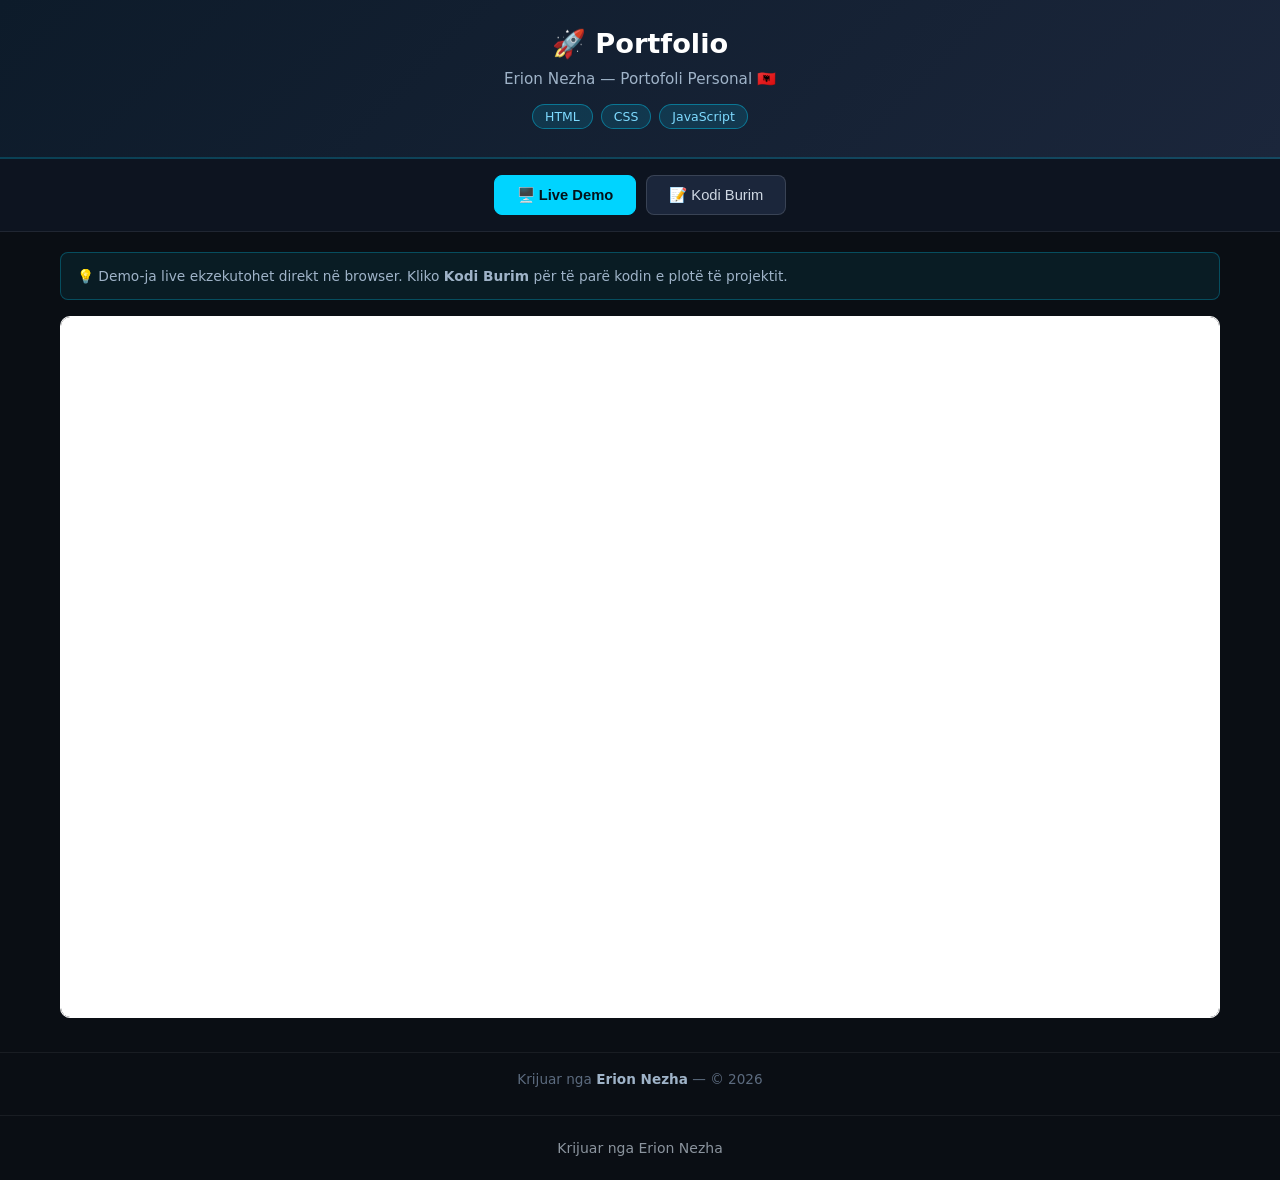
<file: index.html>
<!-- Created by Erion Nezha — © 2026 All rights reserved -->
<!DOCTYPE html>
<html lang="sq">
<head>
<meta charset="UTF-8">
<meta name="viewport" content="width=device-width, initial-scale=1.0">
<title>Portfolio — Erion Nezha</title>
<style>
*{box-sizing:border-box;margin:0;padding:0}
body{background:#0a0e14;color:#e6e6e6;font-family:'Segoe UI',system-ui,sans-serif;min-height:100vh;display:flex;flex-direction:column}
header.top{background:linear-gradient(135deg,#0d1b2a,#1b263b);padding:28px 20px;text-align:center;border-bottom:2px solid #00d4ff33}
header.top h1{font-size:1.7rem;color:#fff;margin-bottom:8px}
header.top p{color:#9fb3c8;max-width:760px;margin:0 auto 12px;line-height:1.55;font-size:.95rem}
.badges{display:flex;gap:8px;justify-content:center;flex-wrap:wrap}
.badge{background:#00d4ff22;border:1px solid #00d4ff66;color:#7fdbff;padding:4px 12px;border-radius:20px;font-size:.78rem}
.tabs{display:flex;gap:10px;justify-content:center;padding:16px;background:#0d1420;border-bottom:1px solid #ffffff14}
.tabs button{background:#1b263b;color:#cfd8e3;border:1px solid #ffffff22;padding:10px 22px;border-radius:8px;cursor:pointer;font-size:.92rem;transition:.2s}
.tabs button.active,.tabs button:hover{background:#00d4ff;color:#04121a;border-color:#00d4ff;font-weight:600}
main{flex:1;padding:20px;max-width:1200px;width:100%;margin:0 auto}
.panel{display:none}
.panel.active{display:block}
iframe.demo{width:100%;height:78vh;border:1px solid #ffffff22;border-radius:10px;background:#fff}
.codewrap{display:flex;gap:0;border:1px solid #ffffff22;border-radius:10px;overflow:hidden;height:78vh;background:#0d1117}
.tree{width:250px;min-width:200px;background:#0d1420;border-right:1px solid #ffffff14;overflow-y:auto;padding:12px;font-size:.82rem}
.tree .tfile{padding:5px 8px;border-radius:5px;cursor:pointer;color:#9fb3c8;white-space:nowrap;overflow:hidden;text-overflow:ellipsis}
.tree .tfile:hover{background:#ffffff10;color:#fff}
.tree .tfile.active{background:#00d4ff26;color:#7fdbff}
.tree .tdir{color:#5c6b7f;font-weight:600;margin-top:8px;font-size:.75rem;text-transform:uppercase;letter-spacing:.5px}
.codeview{flex:1;overflow:auto;padding:0;position:relative}
.codeview pre{padding:16px;font-family:'Consolas','Fira Code',monospace;font-size:.82rem;line-height:1.6;color:#d6deeb;white-space:pre}
.codeview .lineno{color:#4a5568;user-select:none;margin-right:12px;display:inline-block;width:32px;text-align:right}
.codeview img.preview{max-width:100%;padding:20px}
.cbar{display:flex;gap:8px;align-items:center;padding:10px 14px;background:#0d1420;border-bottom:1px solid #ffffff14;font-size:.82rem;color:#9fb3c8;overflow-x:auto}
.ctab{padding:6px 14px;border-radius:6px;cursor:pointer;white-space:nowrap;border:1px solid transparent}
.ctab:hover{background:#ffffff10}
.ctab.active{background:#00d4ff26;color:#7fdbff;border-color:#00d4ff55}
footer{text-align:center;padding:18px;color:#5c6b7f;font-size:.85rem;border-top:1px solid #ffffff10;margin-top:10px}
footer strong{color:#9fb3c8}
.term{background:#05070a;border:1px solid #00ff8833;border-radius:10px;overflow:hidden;height:78vh;display:flex;flex-direction:column}
.term-head{background:#0d1420;padding:10px 14px;display:flex;align-items:center;gap:8px;border-bottom:1px solid #ffffff14}
.dot{width:12px;height:12px;border-radius:50%}
.term-title{color:#9fb3c8;font-size:.82rem;margin-left:6px;flex:1}
.replay{background:#00ff8822;border:1px solid #00ff8866;color:#7dffb0;padding:5px 14px;border-radius:6px;cursor:pointer;font-size:.8rem}
.replay:hover{background:#00ff8844}
#term-body{flex:1;overflow-y:auto;padding:16px;font-family:'Consolas',monospace;font-size:.88rem;line-height:1.7;color:#33ff88;white-space:pre-wrap;word-break:break-word}
#term-body .inp{color:#ffd75c}
#term-body .dim{color:#4a6b57}
.cursor{display:inline-block;width:9px;height:17px;background:#33ff88;vertical-align:-3px;animation:blink 1s infinite}
@keyframes blink{50%{opacity:0}}
.split{display:grid;grid-template-columns:1fr 1fr;gap:16px}
.split .term,.split .codewrap{height:78vh}
@media(max-width:860px){.split{grid-template-columns:1fr}.codewrap{flex-direction:column}.tree{width:100%;max-height:150px;border-right:none;border-bottom:1px solid #ffffff14}}
.kw{color:#ff7edb}.st{color:#ffd75c}.cm{color:#5c6b7f;font-style:italic}.fn{color:#7fdbff}.nm{color:#f78c6c}
.note{background:#00d4ff12;border:1px solid #00d4ff44;border-radius:8px;padding:12px 16px;margin-bottom:16px;font-size:.86rem;color:#9fb3c8;line-height:1.6}
</style>
</head>
<body>
<header class="top">
<h1>🚀 Portfolio</h1>
<p>Erion Nezha — Portofoli Personal 🇦🇱</p>
<div class="badges"><span class="badge">HTML</span><span class="badge">CSS</span><span class="badge">JavaScript</span></div>
</header>
<div class="tabs">
<button class="active" onclick="show('demo',this)">🖥️ Live Demo</button>
<button onclick="show('code',this)">📝 Kodi Burim</button>
</div>
<main>
<div class="note">💡 Demo-ja live ekzekutohet direkt në browser. Kliko <strong>Kodi Burim</strong> për të parë kodin e plotë të projektit.</div>
<div id="p-demo" class="panel active"><iframe class="demo" src="demo/index.html" title="Live demo"></iframe></div>
<div id="p-code" class="panel"><div class="codewrap">
<aside class="tree" id="tree"></aside>
<div class="codeview"><div class="cbar" id="cbar"></div><div id="codebox"><pre></pre></div></div>
</div></div>
</main>
<footer>Krijuar nga <strong>Erion Nezha</strong> — © 2026</footer>
<script>
const TREE={"dirs": [{"name": "css", "dirs": [], "files": ["animate.css", "bootstrap.min.css", "font-awesome.min.css", "jquery.animatedheadline.css", "jquery.mb.YTPlayer.min.css", "magnific-popup.css", "normalize.css", "owl.carousel.css", "owl.theme.default.css", "responsive.css", "style.css"]}, {"name": "favicon", "dirs": [], "files": ["android-icon-144x144.png", "android-icon-192x192.png", "android-icon-36x36.png", "android-icon-48x48.png", "android-icon-72x72.png", "android-icon-96x96.png", "apple-icon-114x114.png", "apple-icon-120x120.png", "apple-icon-144x144.png", "apple-icon-152x152.png", "apple-icon-180x180.png", "apple-icon-57x57.png", "apple-icon-60x60.png", "apple-icon-72x72.png", "apple-icon-76x76.png", "apple-icon-precomposed.png", "apple-icon.png", "browserconfig.xml", "favicon-16x16.png", "favicon-32x32.png", "favicon-96x96.png", "favicon.ico", "manifest.json", "ms-icon-144x144.png", "ms-icon-150x150.png", "ms-icon-310x310.png", "ms-icon-70x70.png"]}, {"name": "fonts", "dirs": [], "files": ["FontAwesome.otf", "fontawesome-webfont.eot", "fontawesome-webfont.svg", "fontawesome-webfont.ttf", "fontawesome-webfont.woff", "fontawesome-webfont.woff2", "glyphicons-halflings-regular.eot", "glyphicons-halflings-regular.svg", "glyphicons-halflings-regular.ttf", "glyphicons-halflings-regular.woff", "glyphicons-halflings-regular.woff2"]}, {"name": "images", "dirs": [{"name": "about", "dirs": [], "files": ["about.png", "demo-cv.png"]}, {"name": "brand", "dirs": [], "files": ["brand-1.png", "brand-2.png", "brand-3.png", "brand-4.png", "brand-5.png", "brand-6.png"]}, {"name": "home", "dirs": [], "files": ["home-bg-1.png", "home-bg-2.png"]}, {"name": "portfolio", "dirs": [], "files": ["port1.png", "port2.png", "port3.png", "port4.png", "port5.png", "port6.png"]}, {"name": "testimonial", "dirs": [], "files": ["testi-1.png", "testi-2.png", "testi-3.png", "testimonial.png"]}], "files": []}, {"name": "js", "dirs": [], "files": ["app.js", "bootstrap.min.js", "contact.js", "jquery-3.2.1.min.js", "jquery.animatedheadline.js", "jquery.counterup.min.js", "jquery.magnific-popup.js", "jquery.min.js", "jquery.waypoints.js", "main.js", "owl.carousel.js", "particles.js", "validator.js", "wow.min.js"]}], "files": ["index-particles.html", "index.html", "screenshot.png"]};
const CODEDIR="demo";
const IMG=/\.(png|jpe?g|gif|svg|webp|ico|bmp)$/i;
function show(id,btn){document.querySelectorAll('.panel').forEach(p=>p.classList.remove('active'));document.getElementById('p-'+id).classList.add('active');document.querySelectorAll('.tabs button').forEach(b=>b.classList.remove('active'));btn.classList.add('active');}
function buildTree(){
  const t=document.getElementById('tree');let html='';
  const walk=(node,prefix)=>{node.dirs.forEach(d=>{html+='<div class="tdir">📁 '+prefix+d.name+'</div>';walk(d,prefix+d.name+'/');});node.files.forEach(f=>{html+='<div class="tfile" data-p="'+prefix+f+'">📄 '+f+'</div>';});};
  walk(TREE,'');t.innerHTML=html;
  t.querySelectorAll('.tfile').forEach(el=>el.onclick=()=>openFile(el.dataset.p,el));
  const first=t.querySelector('.tfile');if(first)openFile(first.dataset.p,first);
}
async function openFile(path,el){
  document.querySelectorAll('.tfile').forEach(e=>e.classList.remove('active'));el.classList.add('active');
  document.getElementById('cbar').textContent=path;
  const box=document.getElementById('codebox');
  if(IMG.test(path)){box.innerHTML='<img class="preview" src="'+CODEDIR+'/'+path+'">';return;}
  try{const r=await fetch(CODEDIR+'/'+path);const txt=await r.text();
    box.innerHTML='<pre>'+hl(txt,path.split('.').pop())+'</pre>';
  }catch(e){box.innerHTML='<pre>Deshtoi leximi i file-it.</pre>';}
}

function hl(code,lang){
  const esc=s=>s.replace(/&/g,'&amp;').replace(/</g,'&lt;').replace(/>/g,'&gt;');
  const tok=/(\/\/[^\n]*|\/\*[\s\S]*?\*\/|#[^\n]*|<!--[\s\S]*?-->)|("[^"\n]*"|'[^'\n]*')|\b(import|from|as|def|return|if|elif|else|for|while|in|not|and|or|class|try|except|finally|with|lambda|pass|break|continue|print|public|private|protected|static|void|int|float|double|char|long|short|boolean|new|this|null|true|false|extends|implements|package|throws|struct|include|switch|case|default|do|sizeof|typedef|const|unsigned|using|namespace|cin|cout|endl|int main|string|System|out|println|var|let|function|=>)\b|\b(\d+(\.\d+)?)\b/g;
  let out='',last=0,m;
  while((m=tok.exec(code))!==null){
    out+=esc(code.slice(last,m.index));
    const cls=m[1]?'cm':m[2]?'st':m[3]?'kw':'nm';
    out+='<span class="'+cls+'">'+esc(m[0])+'</span>';
    last=m.index+m[0].length;
  }
  out+=esc(code.slice(last));
  return out.split('\n').map((l,i)=>'<span class="lineno">'+(i+1)+'</span>'+(l||' ')).join('\n');
}

buildTree();
</script>
<footer style="text-align:center;padding:24px 16px;color:#8b949e;font-family:system-ui,sans-serif;font-size:14px;">Krijuar nga Erion Nezha</footer>
</body>
</html>
</file>
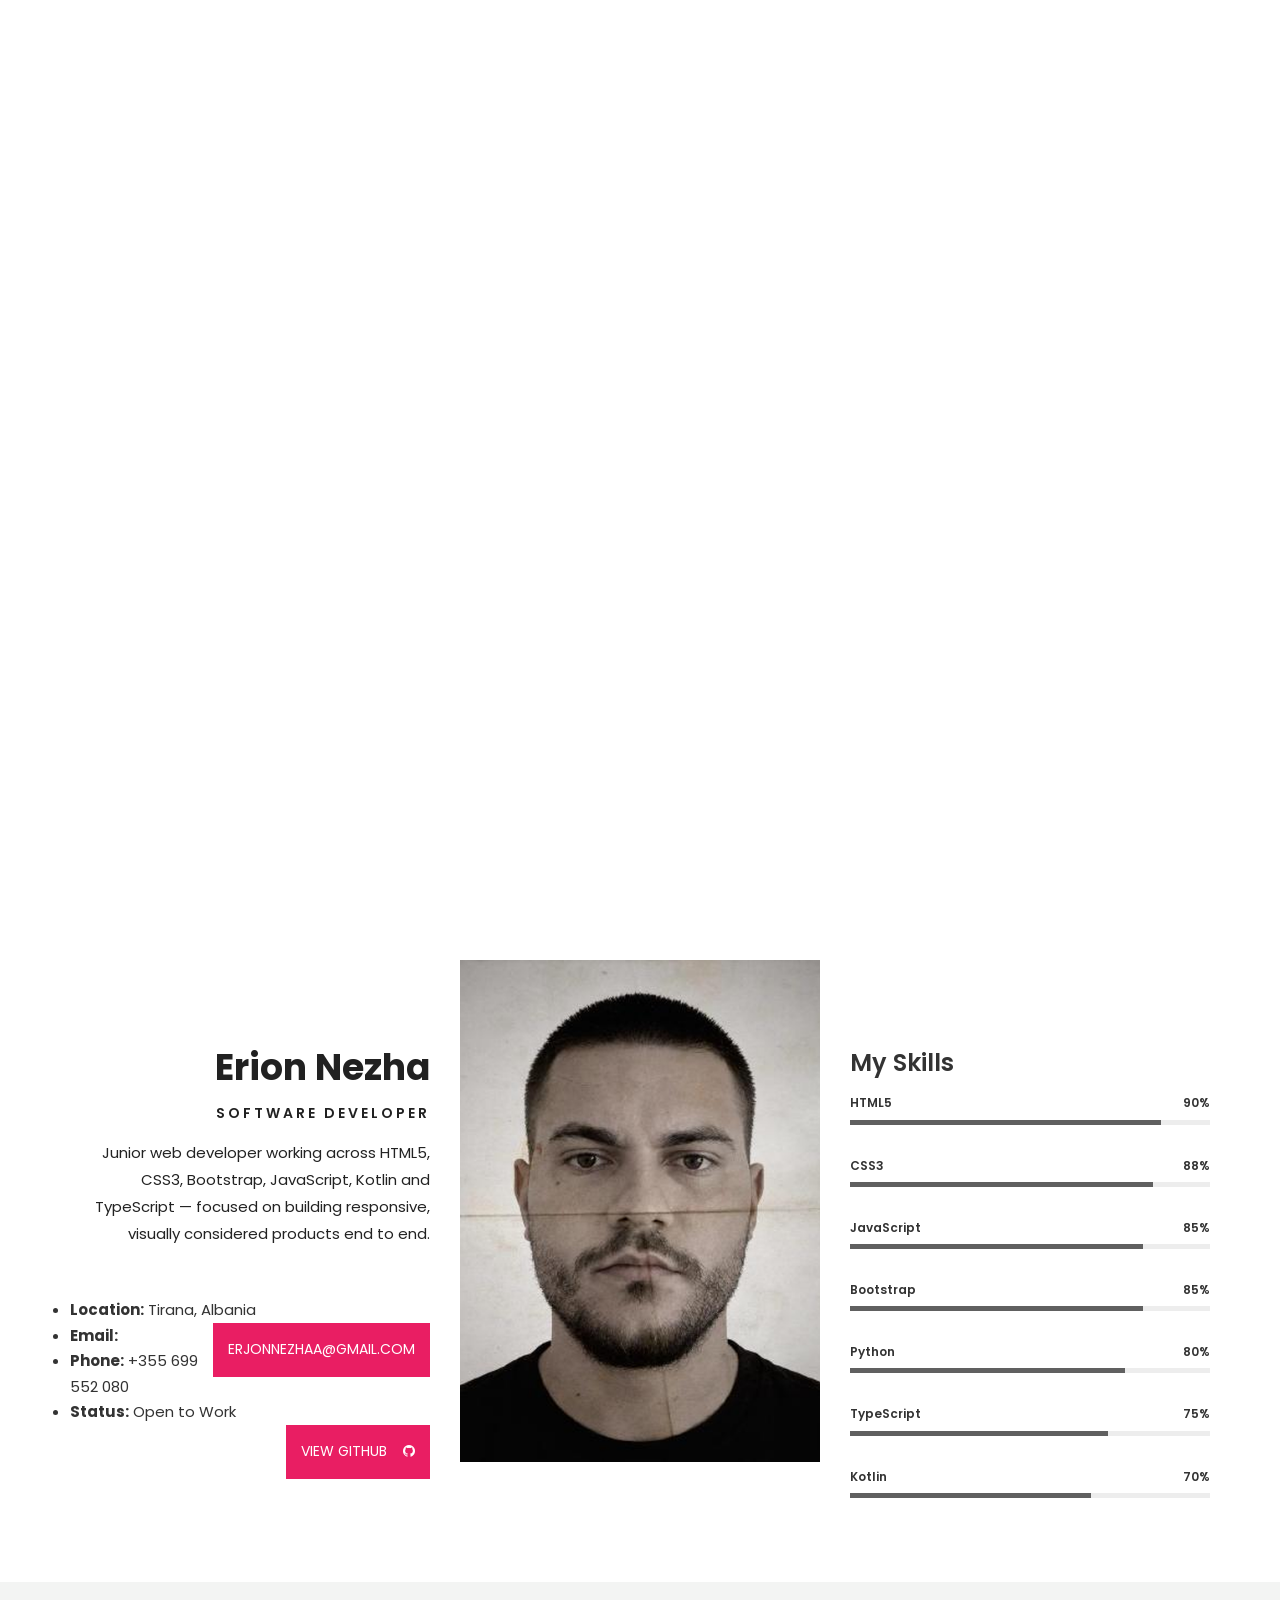
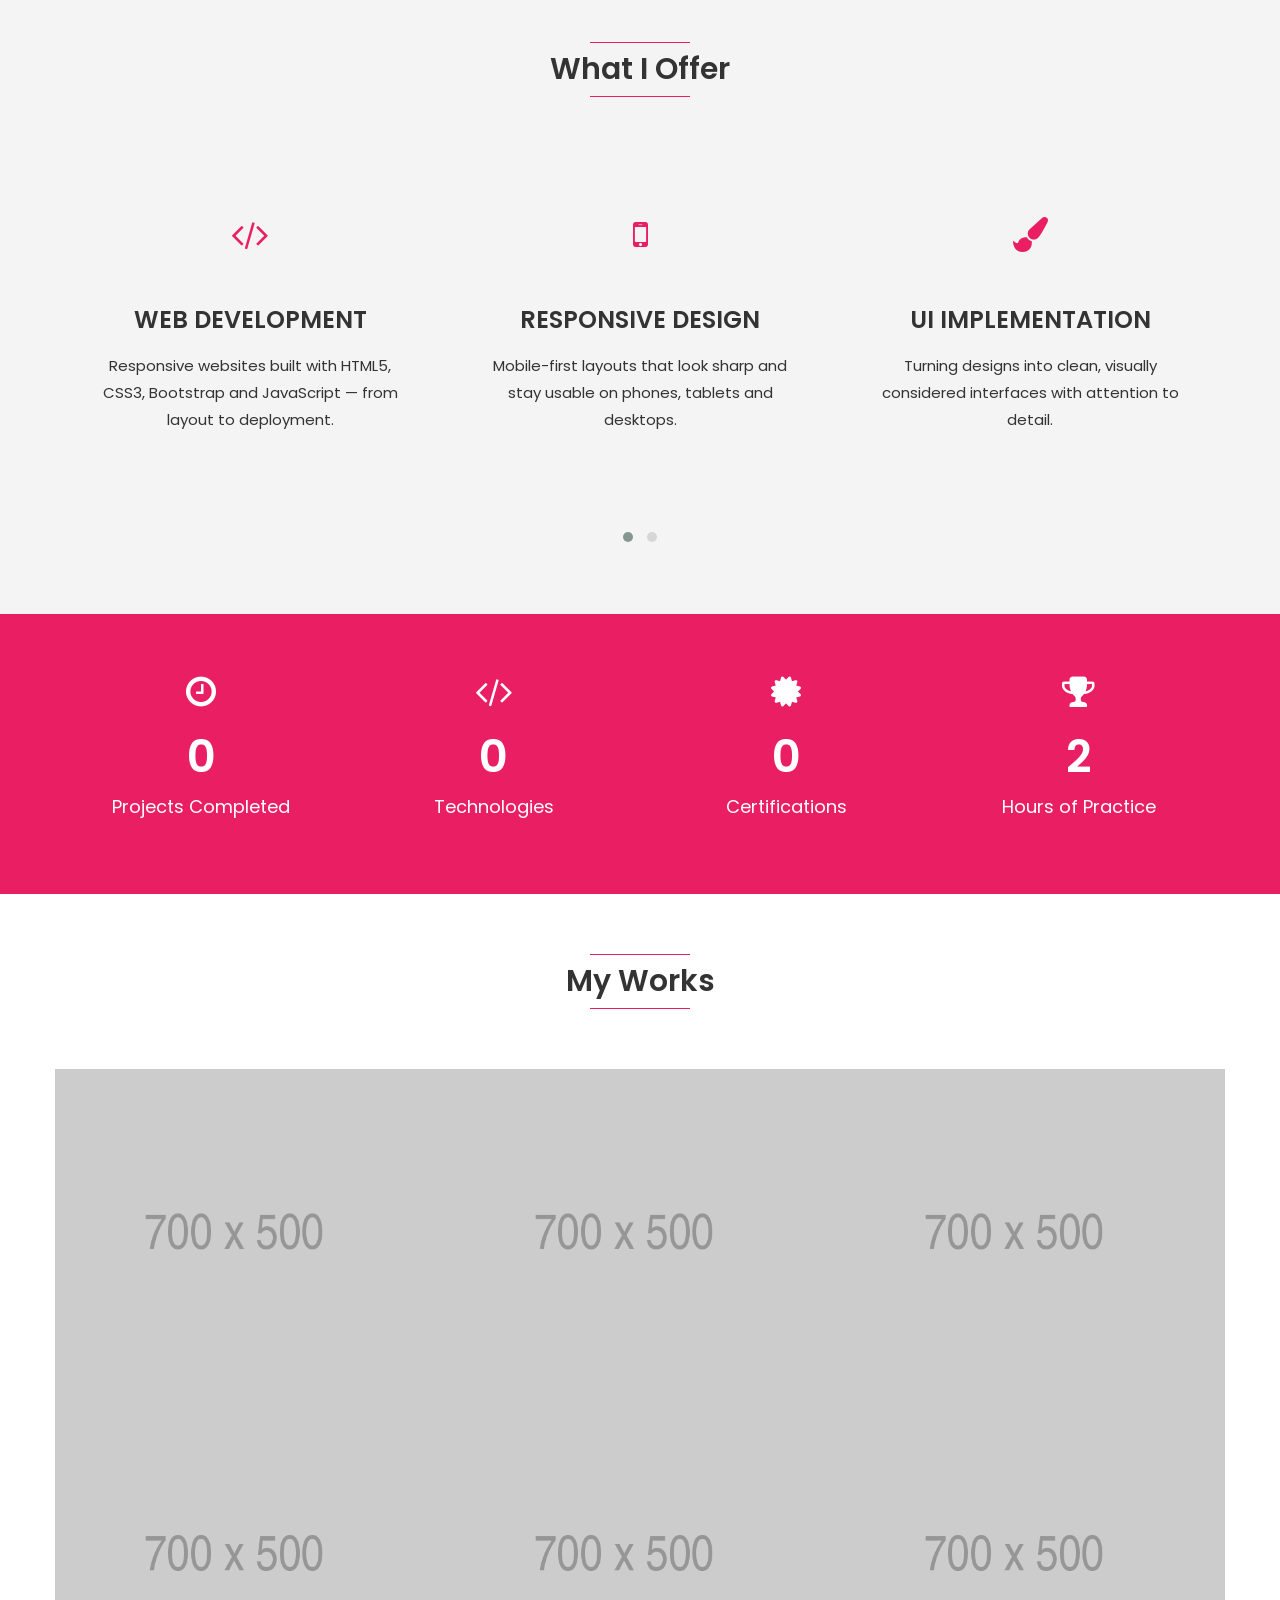
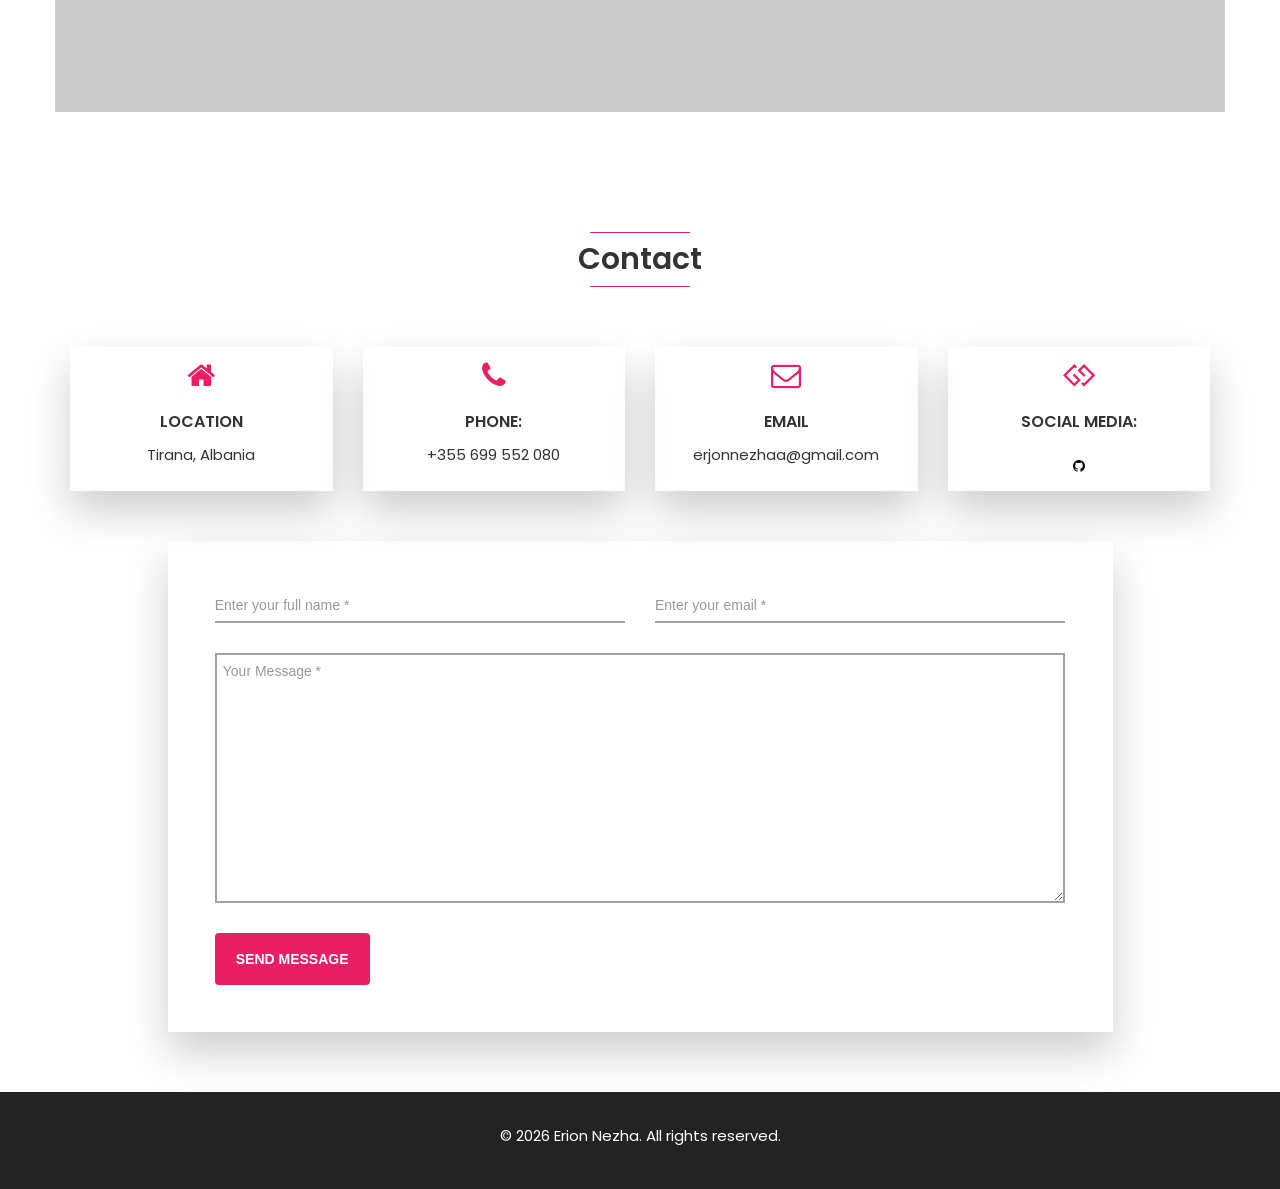
<file: demo/index.html>
<!doctype html>
<!-- Created by Erion Nezha — © 2026 All rights reserved -->
<html lang="en">
<head>
    <!--meta tags-->
    <meta charset="UTF-8">
    <meta http-equiv="x-ua-compatible" content="ie=edge">
    <meta name="description" content="Personal portfolio of Erion Nezha — Software Developer">
    <meta name="keywords" content="onepage, developer, resume, cv, personal, portfolio, personal resume, clean, modern">
    <meta name="author" content="Erion Nezha">
    <meta name="viewport" content="width=device-width, initial-scale=1">

    <!--template title-->
    <title>Erion Nezha — Personal Portfolio</title>

    <!--==========Favicon==========-->

    <link rel="apple-touch-icon" sizes="57x57" href="favicon/apple-icon-57x57.png">
    <link rel="apple-touch-icon" sizes="60x60" href="favicon/apple-icon-60x60.png">
    <link rel="apple-touch-icon" sizes="72x72" href="favicon/apple-icon-72x72.png">
    <link rel="apple-touch-icon" sizes="76x76" href="favicon/apple-icon-76x76.png">
    <link rel="apple-touch-icon" sizes="114x114" href="favicon/apple-icon-114x114.png">
    <link rel="apple-touch-icon" sizes="120x120" href="favicon/apple-icon-120x120.png">
    <link rel="apple-touch-icon" sizes="144x144" href="favicon/apple-icon-144x144.png">
    <link rel="apple-touch-icon" sizes="152x152" href="favicon/apple-icon-152x152.png">
    <link rel="apple-touch-icon" sizes="180x180" href="favicon/apple-icon-180x180.png">
    <link rel="icon" type="image/png" sizes="192x192"  href="favicon/android-icon-192x192.png">
    <link rel="icon" type="image/png" sizes="32x32" href="favicon/favicon-32x32.png">
    <link rel="icon" type="image/png" sizes="96x96" href="favicon/favicon-96x96.png">
    <link rel="icon" type="image/png" sizes="16x16" href="favicon/favicon-16x16.png">
    <link rel="manifest" href="favicon/manifest.json">
    <meta name="msapplication-TileColor" content="#ffffff">
    <meta name="msapplication-TileImage" content="favicon/ms-icon-144x144.png">
    <meta name="theme-color" content="#ffffff">

    <!--========== Theme Fonts ==========-->
    <link href="https://fonts.googleapis.com/css?family=Poppins:400,400i,600,700,800" rel="stylesheet">

    <!--Font Awesome css-->
    <link rel="stylesheet" href="css/font-awesome.min.css">

    <!--Bootstrap css-->
    <link rel="stylesheet" href="css/bootstrap.min.css">

    <!--Animate css-->
    <link rel="stylesheet" href="css/animate.css">

    <!--Animated headline css-->
    <link rel="stylesheet" href="css/jquery.animatedheadline.css">
    
	<!--Owl carousel css-->
	<link rel="stylesheet" href="css/owl.carousel.css">
	<link rel="stylesheet" href="css/owl.theme.default.css">
    
	<!--Magnific popup css-->
	<link rel="stylesheet" href="css/magnific-popup.css">
    
	<!--Normalizer css-->
	<link rel="stylesheet" href="css/normalize.css">

    <!--Theme css-->
    <link rel="stylesheet" href="css/style.css">

    <!--Responsive css-->
    <link rel="stylesheet" href="css/responsive.css">
</head>
<body>

    <!--preloader starts-->


    <div class="loader_bg"><div class="loader"></div></div>


    <!--preloader ends-->

    <!--navigation area starts-->

    <header class="nav-area navbar-fixed-top">
        <div class="container">
            <div class="row">
                <!--main menu starts-->

                <div class="col-md-12">
                    <div class="main-menu">
                        <div class="navbar navbar-cus">
                            <div class="navbar-header">
                                <a href="index.html" class="navbar-brand"><span class="logo">erion</span></a> <!--edit site name here-->
                                <button type="button" class="navbar-toggle" data-toggle="collapse" data-target=".navbar-collapse">
                                    <span class="sr-only">Toggle navigation</span>
                                    <span class="icon-bar"></span>
                                    <span class="icon-bar"></span>
                                    <span class="icon-bar"></span>
                                </button>
                            </div>

                            <div class="navbar-collapse collapse">
                                <nav>
                                    <ul class="nav navbar-nav navbar-right">
                                        <li class="active"><a class="smooth-menu" href="#home">Home</a></li>
                                        <li><a class="smooth-menu" href="#about">About</a></li>
                                        <li><a class="smooth-menu" href="#services">Services</a></li>
                                        <li><a class="smooth-menu" href="#portfolio">Portfolio</a></li>
                                        <li><a class="smooth-menu" href="#contact">Contact</a></li>
                                    </ul>
                                </nav>
                            </div>
                        </div>
                    </div>
                </div>

                <!--main menu ends-->
            </div>
        </div>
    </header>

    <!--navigation area ends-->

    <!--Banner area starts-->

    <div class="banner-area" id="home">
        <div class="banner-table">
            <div class="banner-table-cell">
                <div class="welcome-text">
                    <div class="container">
                        <div class="row">
                            <div class="col-md-12">
                                <section class="intro animate-scale">

                                    <h3>Welcome to My Website</h3>

                                    <h1 class="ah-headline">

                                        <span class="ah-words-wrapper">
                                            <b class="is-visible">Erion Nezha</b>
                                            <b>Software Developer</b>
                                            <b>Web Developer</b>
                                            <b>Android Developer</b>
                                        </span>
                                    </h1>

                                    <a href="#contact" class="banner-btn">Contact me</a>


                                </section>

                                <div class="clearfix"></div>

                                <a class="mouse-scroll hidden-xs" href="#about">
                                    <span class="mouse">
                                        <span class="mouse-movement"></span>
                                    </span>
                                </a>
                            </div>
                        </div>
                    </div>
                </div>
            </div>
        </div>
    </div>

    <!--Banner area ends-->

    <!--about area starts-->

    <div class="about-area section-padding" id="about">
        <div class="container">

            <div class="row">
                <div class="col-md-4 col-xs-12 col-sm-6 col-lg-4">
                    <div class="about-text-left">
                        <h2>Erion Nezha</h2>
                        <h3>Software Developer</h3>
                        <p>Junior web developer working across HTML5, CSS3, Bootstrap, JavaScript, Kotlin and TypeScript — focused on building responsive, visually considered products end to end.</p>
                        <ul class="about-info">
                            <li><strong>Location:</strong> Tirana, Albania</li>
                            <li><strong>Email:</strong> <a href="mailto:erjonnezhaa@gmail.com">erjonnezhaa@gmail.com</a></li>
                            <li><strong>Phone:</strong> +355 699 552 080</li>
                            <li><strong>Status:</strong> Open to Work</li>
                        </ul>
                        <a href="https://github.com/ErionNezha" target="_blank">View GitHub &nbsp; &nbsp;<i class="fa fa-github"></i></a>
                    </div>
                </div>

                <div class="col-xs-12 col-sm-6 col-md-4 col-lg-4">
                    <img src="images/about/about.png"  class="img-responsive" alt="about image"> <!--add your image here-->
                </div>

                <div class="col-md-4 col-xs-12 col-sm-12 col-lg-4">
                    <div class="about-text-right">

                        <div id="skills">

                            <h3>My Skills</h3>

                            <div class="row">

                                <div class="col-md-12">

                                    <!-- skillbar -->
                                    <div class="skillbar" data-percent="90%">

                                        <h6 class="skillbar-title">HTML5</h6>
                                        <h6 class="skillbar-percent">90%</h6>

                                        <div class="skillbar-bar">
                                            <div class="skillbar-child"></div>
                                        </div>

                                    </div>
                                    <!-- end skillbar -->

                                </div>


                                <div class="col-md-12">

                                    <!-- skillbar -->
                                    <div class="skillbar" data-percent="88%">

                                        <h6 class="skillbar-title">CSS3</h6>
                                        <h6 class="skillbar-percent">88%</h6>

                                        <div class="skillbar-bar">
                                            <div class="skillbar-child"></div>
                                        </div>

                                    </div>
                                    <!-- end skillbar -->

                                </div>

                                <div class="col-md-12">

                                    <!-- skillbar -->
                                    <div class="skillbar" data-percent="85%">

                                        <h6 class="skillbar-title">JavaScript</h6>
                                        <h6 class="skillbar-percent">85%</h6>

                                        <div class="skillbar-bar">
                                            <div class="skillbar-child"></div>
                                        </div>

                                    </div>
                                    <!-- end skillbar -->

                                </div>


                                <div class="col-md-12">

                                    <!-- skillbar -->
                                    <div class="skillbar" data-percent="85%">

                                        <h6 class="skillbar-title">Bootstrap</h6>
                                        <h6 class="skillbar-percent">85%</h6>

                                        <div class="skillbar-bar">
                                            <div class="skillbar-child"></div>
                                        </div>

                                    </div>
                                    <!-- end skillbar -->

                                </div>

                                <div class="col-md-12">

                                    <!-- skillbar -->
                                    <div class="skillbar" data-percent="80%">

                                        <h6 class="skillbar-title">Python</h6>
                                        <h6 class="skillbar-percent">80%</h6>

                                        <div class="skillbar-bar">
                                            <div class="skillbar-child"></div>
                                        </div>

                                    </div>
                                    <!-- end skillbar -->

                                </div>

                                <div class="col-md-12">

                                    <!-- skillbar -->
                                    <div class="skillbar" data-percent="75%">

                                        <h6 class="skillbar-title">TypeScript</h6>
                                        <h6 class="skillbar-percent">75%</h6>

                                        <div class="skillbar-bar">
                                            <div class="skillbar-child"></div>
                                        </div>

                                    </div>
                                    <!-- end skillbar -->

                                </div>

                                <div class="col-md-12">

                                    <!-- skillbar -->
                                    <div class="skillbar" data-percent="70%">

                                        <h6 class="skillbar-title">Kotlin</h6>
                                        <h6 class="skillbar-percent">70%</h6>

                                        <div class="skillbar-bar">
                                            <div class="skillbar-child"></div>
                                        </div>

                                    </div>
                                    <!-- end skillbar -->

                                </div>

                            </div>

                        </div>

                    </div>

                </div>
            </div>

        </div>
    </div>

    <!--about area ends-->
    
    <!--Services Area Starts-->

    <div id="services" class="services-area section-padding">
        <div class="container">
            <div class="row">
                <div class="col-md-12">
                    <div class="section-header wow fadeInDown" data-wow-delay="0.2s">
                        <p class="line-one"></p>
                        <h2>What I Offer</h2>
                        <p class="line-one"></p>

                    </div>
                </div>
            </div>
            <div class="row">
                <div id="services-carousel" class="owl-carousel owl-theme">

                    <div class="single-services text-center item">
                        <div class="services-icon">
                            <i class="fa fa-code"></i>
                        </div>
                        <div class="services-content">
                            <h3>Web Development</h3>
                            <p>Responsive websites built with HTML5, CSS3, Bootstrap and JavaScript — from layout to deployment.</p>
                        </div>

                    </div>

                    <div class="single-services text-center item">
                        <div class="services-icon">
                            <i class="fa fa-mobile"></i>
                        </div>
                        <div class="services-content">
                            <h3>Responsive Design</h3>
                            <p>Mobile-first layouts that look sharp and stay usable on phones, tablets and desktops.</p>
                        </div>

                    </div>


                    <div class="single-services text-center item">
                        <div class="services-icon">
                            <i class="fa fa-paint-brush"></i>
                        </div>
                        <div class="services-content">
                            <h3>UI Implementation</h3>
                            <p>Turning designs into clean, visually considered interfaces with attention to detail.</p>
                        </div>

                    </div>


                    <div class="single-services text-center item">
                        <div class="services-icon">
                            <i class="fa fa-cogs"></i>
                        </div>
                        <div class="services-content">
                            <h3>JavaScript Development</h3>
                            <p>Interactive features and dynamic behavior with modern JavaScript and TypeScript.</p>
                        </div>

                    </div>


                    <div class="single-services text-center item">
                        <div class="services-icon">
                            <i class="fa fa-android"></i>
                        </div>
                        <div class="services-content">
                            <h3>Android Basics</h3>
                            <p>Native Android fundamentals with Kotlin and Android Studio — a skill currently growing.</p>
                        </div>

                    </div>


                    <div class="single-services text-center item">
                        <div class="services-icon">
                            <i class="fa fa-rocket"></i>
                        </div>
                        <div class="services-content">
                            <h3>Website Optimization</h3>
                            <p>Performance, accessibility and SEO basics for fast, reliable pages.</p>
                        </div>

                    </div>
                </div>

            </div>
        </div>
    </div>

    <!--Services Area Ends-->
    
	<!--number area starts-->

	<div class="number-area section-padding">
		<div class="container">
			<div class="row">
				<div class="col-md-3 col-xs-6">
					<div class="single-number text-center">
						<i class="fa fa-clock-o"></i>
						<h2 class="counter">15</h2>
						<p>Projects Completed</p>
					</div>
				</div>
				<div class="col-md-3 col-xs-6">
					<div class="single-number text-center">
						<i class="fa fa-code"></i>
						<h2 class="counter">9</h2>
						<p>Technologies</p>
					</div>
				</div>
				<div class="col-md-3 col-xs-6">
					<div class="single-number text-center">
						<i class="fa fa-certificate"></i>
						<h2 class="counter">4</h2>
						<p>Certifications</p>
					</div>
				</div>
				<div class="col-md-3 col-xs-6">
					<div class="single-number text-center">
						<i class="fa fa-trophy"></i>
						<h2 class="counter">1000</h2>
						<p>Hours of Practice</p>
					</div>
				</div>
			</div>
		</div>
	</div>

	<!--number area ends-->
   
	<!--Portfolio Area Starts-->

	<div id="portfolio" class="portfolio-area section-padding">
		<div class="container">
			<div class="row">
				<div class="col-md-12">
					<div class="section-header wow fadeInDown" data-wow-delay="0.2s">
						<p class="line-one"></p>
						<h2>My Works</h2>
						<p class="line-one"></p>
					</div>
				</div>
			</div>

			<div class="row">

                <div class="portfolio-items">

                    <div class="col-md-4 col-sm-6 col-xs-12 no-pad">
                        <div id="inline-popups" class="port-box">
                            <a href="#test-popup" data-effect="mfp-zoom-out">
                                <div class="hovereffect">

                                    <img src="images/portfolio/port1.png" alt="portfolio image" class="img-responsive"> <!--edit image-->
                                    <div class="overlay">
                                        <h2>Dertli Bot</h2>
                                        <p>Albanian AI chatbot with a premium gold-on-dark interface.</p>
                                    </div>

                                </div>
                            </a>
                        </div>
                        <div id="test-popup" class="white-popup mfp-with-anim mfp-hide">
                            <div class="row">
                                <div class="col-md-7 col-xs-12">
                                    <div class="por-img">
                                        <img src="images/portfolio/port1.png" alt="portfolio image" class="img-responsive"> <!--edit image-->
                                    </div>
                                </div>
                                <div class="col-md-5 col-xs-12">
                                    <div class="por-text">
                                        <h2>Dertli Bot</h2> <!--your project title-->
                                        <p>Dertli Bot is an Albanian-language AI chatbot with a premium gold-on-dark interface, built as a Netlify web app with a server-side API layer. It answers in Albanian and keeps the conversation simple and friendly.</p>
                                        <div class="por-text-details">
                                            <div class="row">
                                                <div class="col-xs-4">
                                                    <p>Client: </p>
                                                    <p>Completed:</p>
                                                    <p>Type:</p>
                                                    <p>link:</p>
                                                </div>
                                                <div class="col-xs-offset-1 col-xs-7">
                                                    <p>Personal Project</p> <!--edit here-->
                                                    <p>2026</p> <!--edit here-->
                                                    <p>AI Chatbot / Web App</p> <!--edit here-->
                                                    <p><a href="https://github.com/ErionNezha/Dertli-Bot" target="_blank">github.com/ErionNezha/Dertli-Bot</a></p> <!--edit here-->
                                                </div>
                                            </div>
                                        </div>
                                    </div>
                                </div>
                            </div>
                        </div>

                    </div>

                    <div class="col-md-4 col-sm-6 col-xs-12 no-pad">

                        <div id="inline-popups-2">
                            <a href="#test-popup-2" data-effect="mfp-zoom-out">
                                <div class="hovereffect">

                                    <img src="images/portfolio/port2.png" alt="portfolio image" class="img-responsive"> <!--edit image-->
                                    <div class="overlay">
                                        <h2>Python Mini Projects</h2>
                                        <p>A collection of 24 Python turtle graphics projects.</p>
                                    </div>

                                </div>
                            </a>
                        </div>
                        <div id="test-popup-2" class="white-popup mfp-with-anim mfp-hide">
                            <div class="row">

                                <div class="col-md-7">
                                    <div class="por-img">
                                        <img src="images/portfolio/port2.png" alt="portfolio image" class="img-responsive"> <!--edit image-->
                                    </div>
                                </div>
                                <div class="col-md-5">
                                    <div class="por-text">
                                        <h2>Python Mini Projects</h2> <!--your project title-->
                                        <p>A collection of 24 Python turtle graphics projects — drawings and animations built with the turtle module. Each project runs live in the browser and shows the source code next to the result.</p>
                                        <div class="por-text-details">
                                            <div class="row">
                                                <div class="col-xs-4">
                                                    <p>Client: </p>
                                                    <p>Completed:</p>
                                                    <p>Type:</p>
                                                    <p>link:</p>
                                                </div>
                                                <div class="col-xs-offset-1 col-xs-7">
                                                    <p>Personal Project</p> <!--edit here-->
                                                    <p>2026</p> <!--edit here-->
                                                    <p>Python / Turtle Graphics</p> <!--edit here-->
                                                    <p><a href="https://github.com/ErionNezha/Mini-project-" target="_blank">github.com/ErionNezha/Mini-project-</a></p> <!--edit here-->
                                                </div>
                                            </div>
                                        </div>
                                    </div>
                                </div>

                            </div>
                        </div>

                    </div>

                    <div class="col-md-4 col-sm-6 col-xs-12 no-pad">

                        <div id="inline-popups-3">
                            <a href="#test-popup-3" data-effect="mfp-zoom-out">
                                <div class="hovereffect">

                                    <img src="images/portfolio/port3.png" alt="portfolio image" class="img-responsive"> <!--edit image-->
                                    <div class="overlay">
                                        <h2>Internet Service Provider</h2>
                                        <p>Java Swing + MySQL customer management system.</p>
                                    </div>

                                </div>
                            </a>
                        </div>
                        <div id="test-popup-3" class="white-popup mfp-with-anim mfp-hide">
                            <div class="row">

                                <div class="col-md-7">
                                    <div class="por-img">
                                        <img src="images/portfolio/port3.png" alt="portfolio image" class="img-responsive"> <!--edit image-->
                                    </div>
                                </div>
                                <div class="col-md-5">
                                    <div class="por-text">
                                        <h2>Internet Service Provider</h2> <!--your project title-->
                                        <p>A Java Swing desktop application backed by MySQL for managing an internet service provider: customers, packages, billing and records, with a full graphical interface.</p>
                                        <div class="por-text-details">
                                            <div class="row">
                                                <div class="col-xs-4">
                                                    <p>Client: </p>
                                                    <p>Completed:</p>
                                                    <p>Type:</p>
                                                    <p>link:</p>
                                                </div>
                                                <div class="col-xs-offset-1 col-xs-7">
                                                    <p>Personal Project</p> <!--edit here-->
                                                    <p>2026</p> <!--edit here-->
                                                    <p>Java Swing + MySQL</p> <!--edit here-->
                                                    <p><a href="https://github.com/ErionNezha/Internet-Service-Provider" target="_blank">github.com/ErionNezha/Internet-Service-Provider</a></p> <!--edit here-->
                                                </div>
                                            </div>
                                        </div>
                                    </div>
                                </div>

                            </div>
                        </div>

                    </div>

                    <div class="col-md-4 col-sm-6 col-xs-12 no-pad">

                        <div id="inline-popups-4">
                            <a href="#test-popup-4" data-effect="mfp-zoom-out">
                                <div class="hovereffect">

                                    <img src="images/portfolio/port4.png" alt="portfolio image" class="img-responsive"> <!--edit image-->
                                    <div class="overlay">
                                        <h2>Simple Food Ordering</h2>
                                        <p>C++ console food ordering application.</p>
                                    </div>

                                </div>
                            </a>
                        </div>
                        <div id="test-popup-4" class="white-popup mfp-with-anim mfp-hide">
                            <div class="row">
                                <div class="col-md-7">
                                    <div class="por-img">
                                        <img src="images/portfolio/port4.png" alt="portfolio image" class="img-responsive"> <!--edit image-->
                                    </div>
                                </div>
                                <div class="col-md-5">
                                    <div class="por-text">
                                        <h2>Simple Food Ordering</h2> <!--your project title-->
                                        <p>A C++ console application that simulates a food ordering flow — menu browsing, order building and billing — written as a clean, structured C++ program.</p>
                                        <div class="por-text-details">
                                            <div class="row">
                                                <div class="col-xs-4">
                                                    <p>Client: </p>
                                                    <p>Completed:</p>
                                                    <p>Type:</p>
                                                    <p>link:</p>
                                                </div>
                                                <div class="col-xs-offset-1 col-xs-7">
                                                    <p>Personal Project</p> <!--edit here-->
                                                    <p>2026</p> <!--edit here-->
                                                    <p>C++ Console App</p> <!--edit here-->
                                                    <p><a href="https://github.com/ErionNezha/Simple-Food-Ordering" target="_blank">github.com/ErionNezha/Simple-Food-Ordering</a></p> <!--edit here-->
                                                </div>
                                            </div>
                                        </div>
                                    </div>
                                </div>

                            </div>
                        </div>

                    </div>

                    <div class="col-md-4 col-sm-6 col-xs-12 no-pad">

                        <div id="inline-popups-5">
                            <a href="#test-popup-5" data-effect="mfp-zoom-out">
                                <div class="hovereffect">

                                    <img src="images/portfolio/port5.png" alt="portfolio image" class="img-responsive"> <!--edit image-->
                                    <div class="overlay">
                                        <h2>Memory Card Game</h2>
                                        <p>A memory matching game in HTML, CSS and JavaScript.</p>
                                    </div>

                                </div>
                            </a>
                        </div>
                        <div id="test-popup-5" class="white-popup mfp-with-anim mfp-hide">
                            <div class="row">
                                <div class="col-md-7">
                                    <div class="por-img">
                                        <img src="images/portfolio/port5.png" alt="portfolio image" class="img-responsive"> <!--edit image-->
                                    </div>
                                </div>
                                <div class="col-md-5">
                                    <div class="por-text">
                                        <h2>Memory Card Game</h2> <!--your project title-->
                                        <p>A classic memory card matching game built with plain HTML, CSS and JavaScript — flip cards, match pairs and track your moves, playable right in the browser.</p>
                                        <div class="por-text-details">
                                            <div class="row">
                                                <div class="col-xs-4">
                                                    <p>Client: </p>
                                                    <p>Completed:</p>
                                                    <p>Type:</p>
                                                    <p>link:</p>
                                                </div>
                                                <div class="col-xs-offset-1 col-xs-7">
                                                    <p>Personal Project</p> <!--edit here-->
                                                    <p>2026</p> <!--edit here-->
                                                    <p>HTML / CSS / JS Game</p> <!--edit here-->
                                                    <p><a href="https://github.com/ErionNezha/Memory-Card-Game" target="_blank">github.com/ErionNezha/Memory-Card-Game</a></p> <!--edit here-->
                                                </div>
                                            </div>
                                        </div>
                                    </div>
                                </div>

                            </div>
                        </div>

                    </div>

                    <div class="col-md-4 col-sm-6 col-xs-12 no-pad">

                        <div id="inline-popups-6">
                            <a href="#test-popup-6" data-effect="mfp-zoom-out">
                                <div class="hovereffect">

                                    <img src="images/portfolio/port6.png" alt="portfolio image" class="img-responsive"> <!--edit image-->
                                    <div class="overlay">
                                        <h2>ERION IPTV</h2>
                                        <p>TV streaming app — currently in progress.</p>
                                    </div>

                                </div>
                            </a>
                        </div>
                        <div id="test-popup-6" class="white-popup mfp-with-anim mfp-hide">
                            <div class="row">
                                <div class="col-md-7">
                                    <div class="por-img">
                                        <img src="images/portfolio/port6.png" alt="portfolio image" class="img-responsive"> <!--edit image-->
                                    </div>
                                </div>
                                <div class="col-md-5">
                                    <div class="por-text">
                                        <h2>ERION IPTV</h2> <!--your project title-->
                                        <p>ERION IPTV is a TV streaming application currently in progress — interface design, channel navigation and playback experience for the big screen.</p>
                                        <div class="por-text-details">
                                            <div class="row">
                                                <div class="col-xs-4">
                                                    <p>Client: </p>
                                                    <p>Completed:</p>
                                                    <p>Type:</p>
                                                    <p>link:</p>
                                                </div>
                                                <div class="col-xs-offset-1 col-xs-7">
                                                    <p>Personal Project</p> <!--edit here-->
                                                    <p>2026</p> <!--edit here-->
                                                    <p>TV App (In Progress)</p> <!--edit here-->
                                                    <p><a href="https://github.com/ErionNezha" target="_blank">github.com/ErionNezha</a></p> <!--edit here-->
                                                </div>
                                            </div>
                                        </div>
                                    </div>
                                </div>

                            </div>
                        </div>

                    </div>

                </div> <!--end portfolio grid -->

            </div>


		</div>
	</div>

	<!--Portfolio Area Ends-->
<!--contact area starts-->

    <div class="contact-area section-padding" id="contact">
        <div class="container">
            <div class="row">
                <div class="col-md-12">
                    <div class="section-header wow fadeInDown" data-wow-delay="0.2s">
                        <p class="line-one"></p>
                        <h2>Contact</h2>
                        <p class="line-one"></p>
                    </div>
                </div>
            </div>

            <div class="row">
                <div class="col-md-3 col-sm-6">
                    <div class="single-contact text-center wow fadeInDown" data-wow-delay="0.4s">
                        <i class="fa fa-home"></i>
                        <h2>Location</h2>
                        <p>Tirana, Albania</p>
                    </div>
                </div>
                <div class="col-md-3 col-sm-6">
                    <div class="single-contact text-center wow fadeInDown" data-wow-delay="0.6s">
                        <i class="fa fa-phone"></i>
                        <h2>Phone: </h2>
                        <p>+355 699 552 080</p>
                    </div>
                </div>
                <div class="col-md-3 col-sm-6">
                    <div class="single-contact text-center wow fadeInDown" data-wow-delay="0.8s">
                        <i class="fa fa-envelope-o"></i>
                        <h2>Email</h2>
                        <p>erjonnezhaa@gmail.com</p>
                    </div>
                </div>
                <div class="col-md-3 col-sm-6">
                    <div class="single-contact text-center wow fadeInDown" data-wow-delay="1s">
                        <i class="fa fa-gg"></i>
                        <h2>Social Media: </h2>
                        <div class="socials">
                            <a href="https://github.com/ErionNezha" target="_blank"><i class="fa fa-github"></i></a>
                        </div>
                    </div>
                </div>
            </div>

            <div class="row">

                <div class="col-md-10 col-md-offset-1">
                    <form id="contact-form" class="wow fadeInDown" data-wow-delay="1.2s">

                        <div class="messages"></div> 

                        <div class="controls">

                            <div class="row">
                                <div class="col-md-6">
                                    <div class="form-group">
                                        <input id="form_name" type="text" name="name" class="form-control" placeholder="Enter your full name *" required="required" data-error="Fullname is required.">
                                        <div class="help-block with-errors"></div>
                                    </div>
                                </div>
                                <div class="col-md-6">
                                    <div class="form-group">
                                        <input id="form_email" type="email" name="email" class="form-control" placeholder="Enter your email *" required="required" data-error="Valid email is required.">
                                        <div class="help-block with-errors"></div>
                                    </div>
                                </div>
                            </div>
                            <div class="row">
                                <div class="col-md-12">
                                    <div class="form-group">
                                        <textarea id="form_message" name="message" class="form-control" placeholder="Your Message *" rows="4" required="required" data-error="Leave a message for me"></textarea>
                                        <div class="help-block with-errors"></div>
                                    </div>
                                </div>
                                <div class="col-md-12">
                                    <button class="btn btn-send" value="">Send message</button>
                                </div>
                            </div>
                        </div>

                    </form>
                </div>

            </div>
        </div>
    </div>

    <!--contact area ends-->
<!--Footer Area Starts-->

    <div class="footer-area">
        <div class="container">
            <div class="row">
                <div class="col-xs-12 col-sm-12 col-md-12 col-lg-12 text-center">
                    <p>&copy; 2026 Erion Nezha. All rights reserved.</p>
                </div>
            </div>
        </div>
    </div>

    <!--Footer Area Ends-->

    



    <!--Latest version JQuery-->
    <script src="js/jquery-3.2.1.min.js"></script>

    <!--Bootstrap js-->
    <script src="js/bootstrap.min.js"></script>

	<!--Magnific popup js-->
	<script src="js/jquery.magnific-popup.js"></script>

	<!--Owl Carousel js-->
	<script src="js/owl.carousel.js"></script>

	<!--wow js-->
	<script src="js/wow.min.js"></script>

    <!--Animated headline js-->
    <script src="js/jquery.animatedheadline.js"></script>
    
    <!--Validator js-->
    <script src="js/jquery.waypoints.js"></script>
    
	<!--counter up js-->
	<script src="js/jquery.counterup.min.js"></script>

    <!--Validator js-->
    <script src="js/validator.js"></script>

    <!--Contact js-->
    <script src="js/contact.js"></script>

    <!--Main js-->
    <script src="js/main.js"></script>
    
    <script>

	</script>
</body>
</html>
</file>
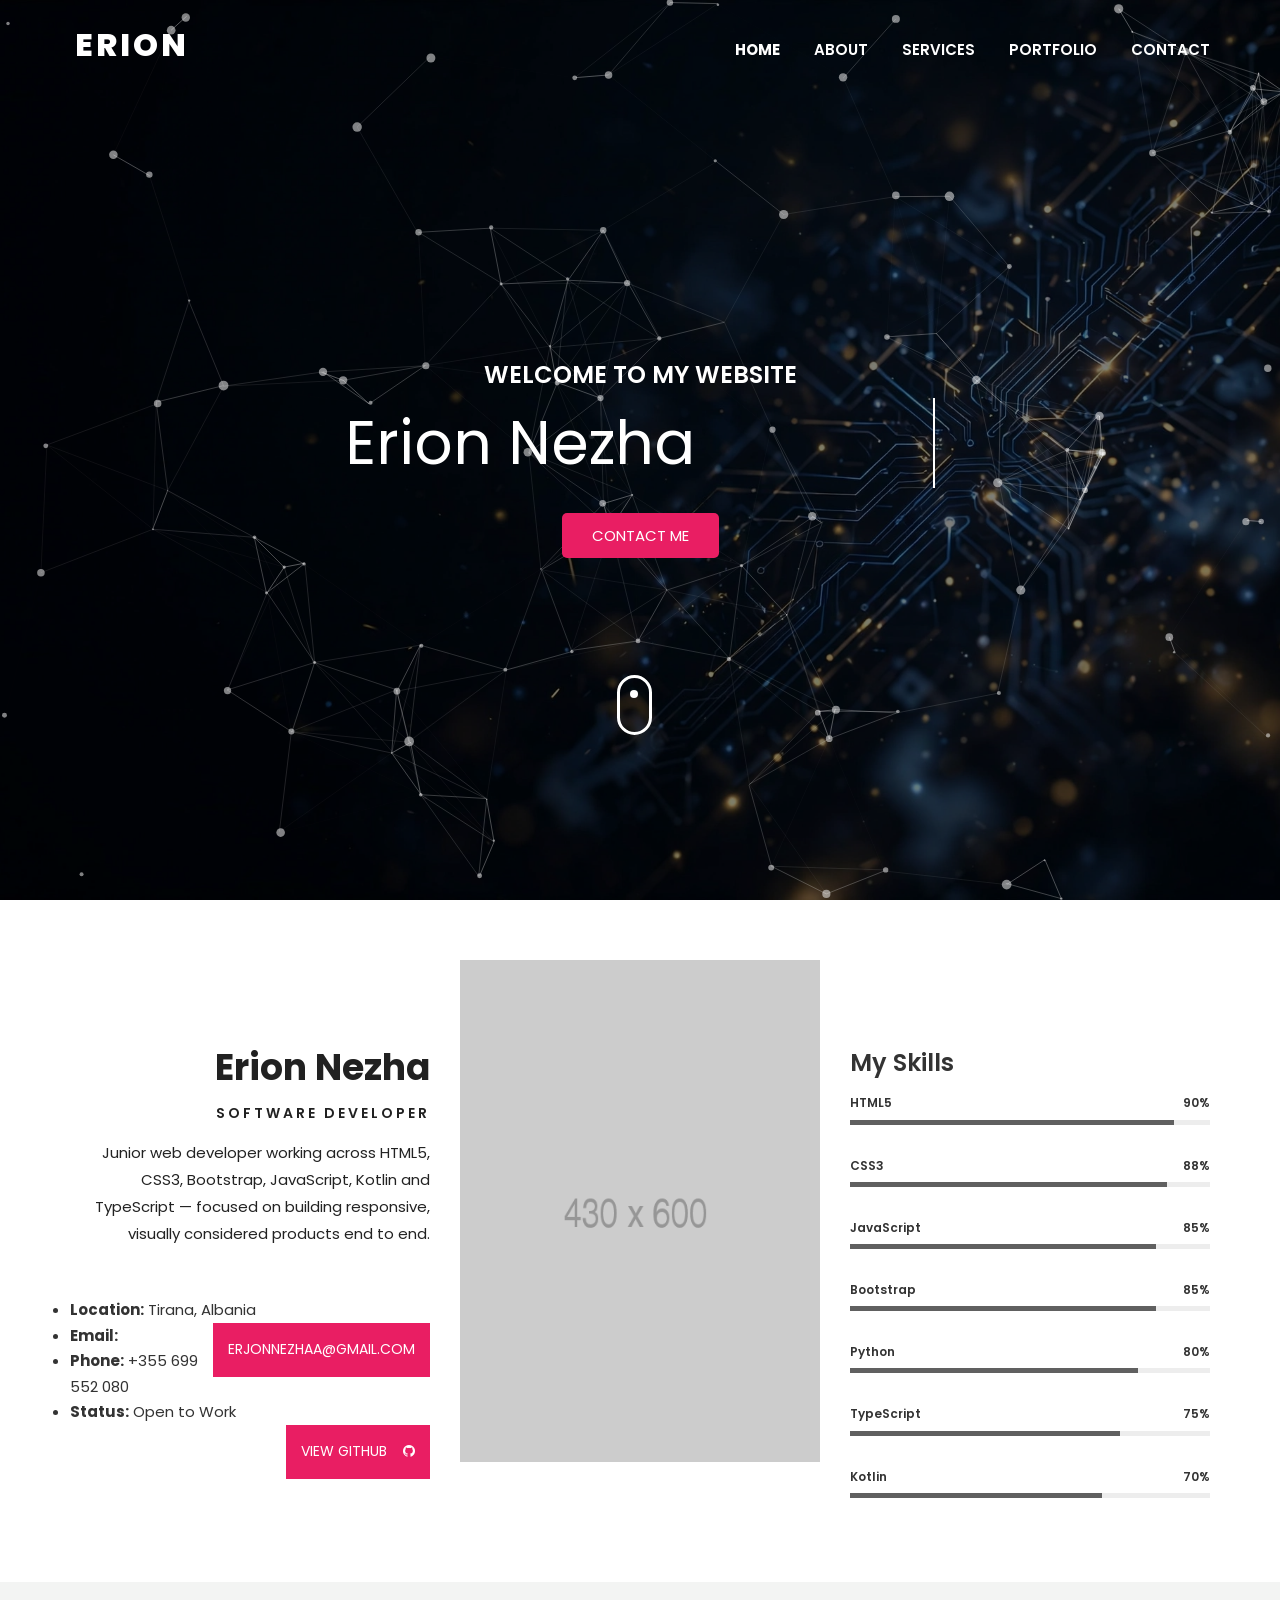
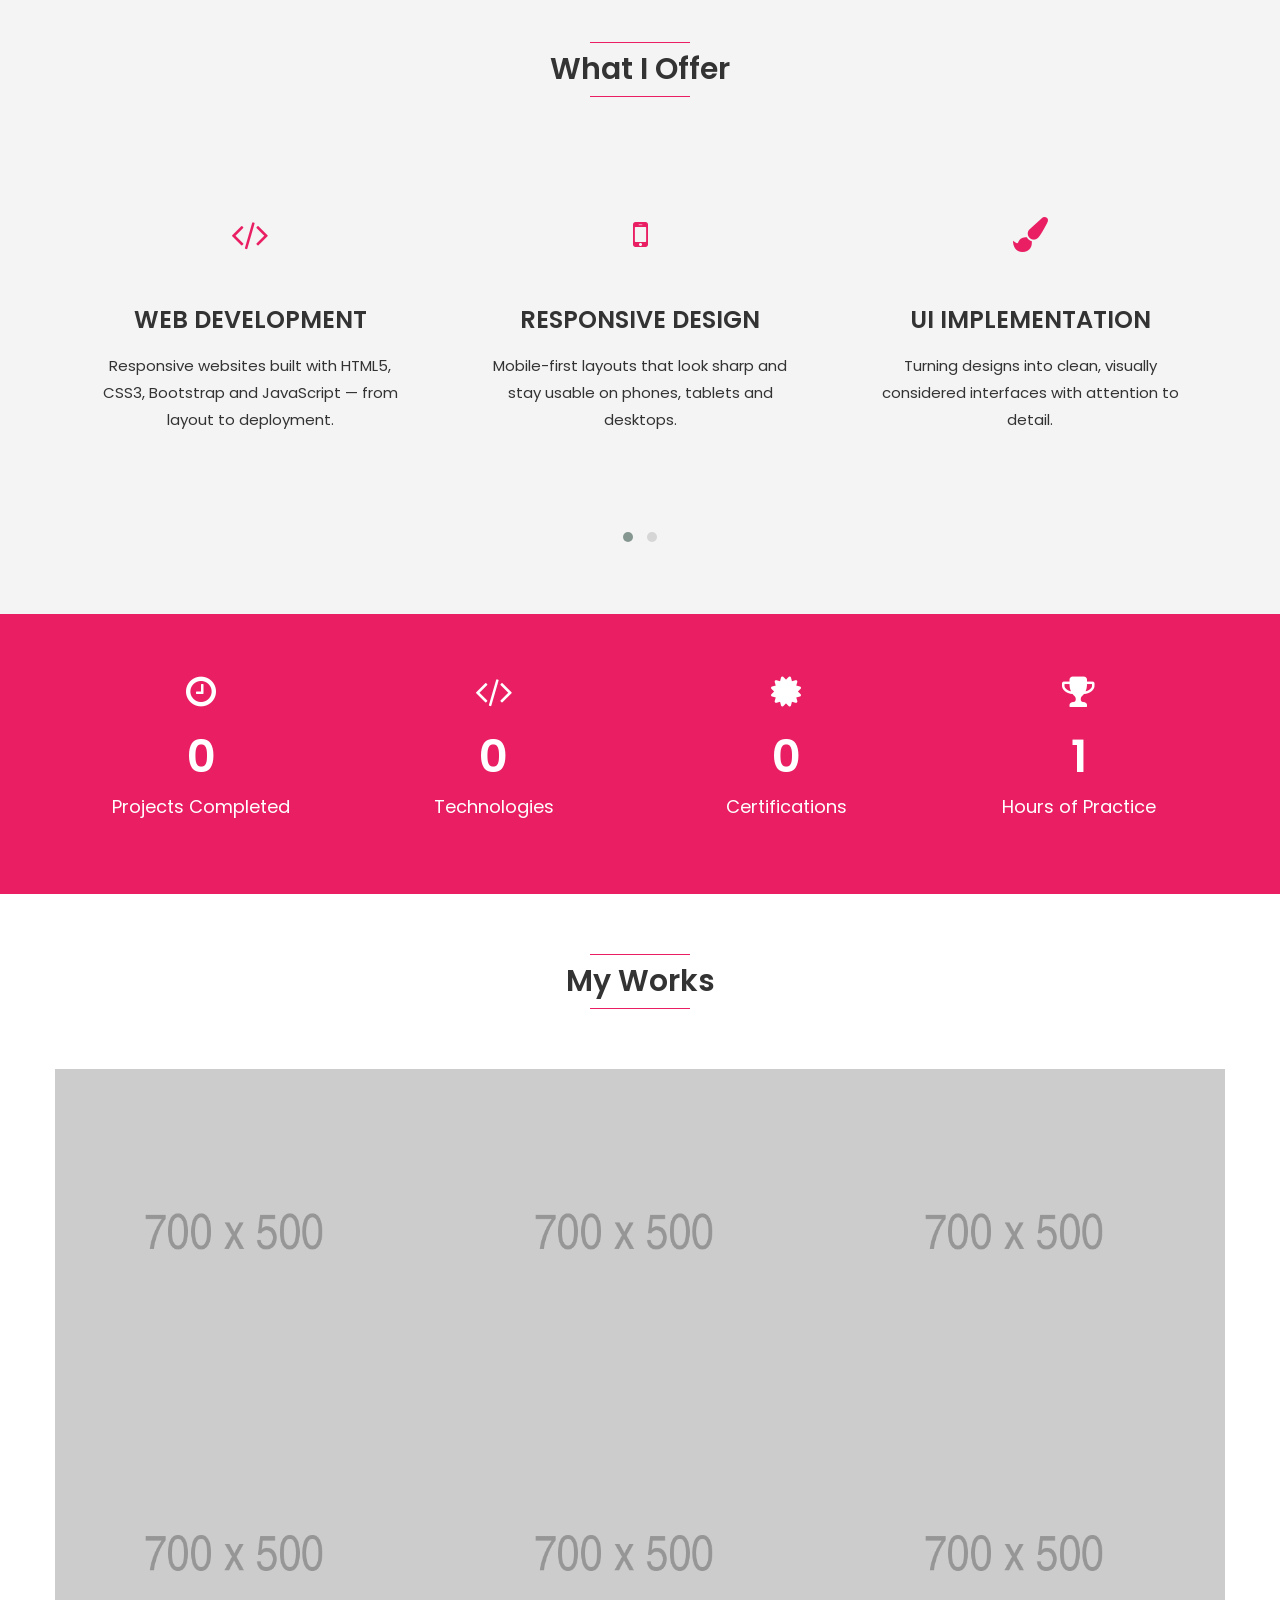
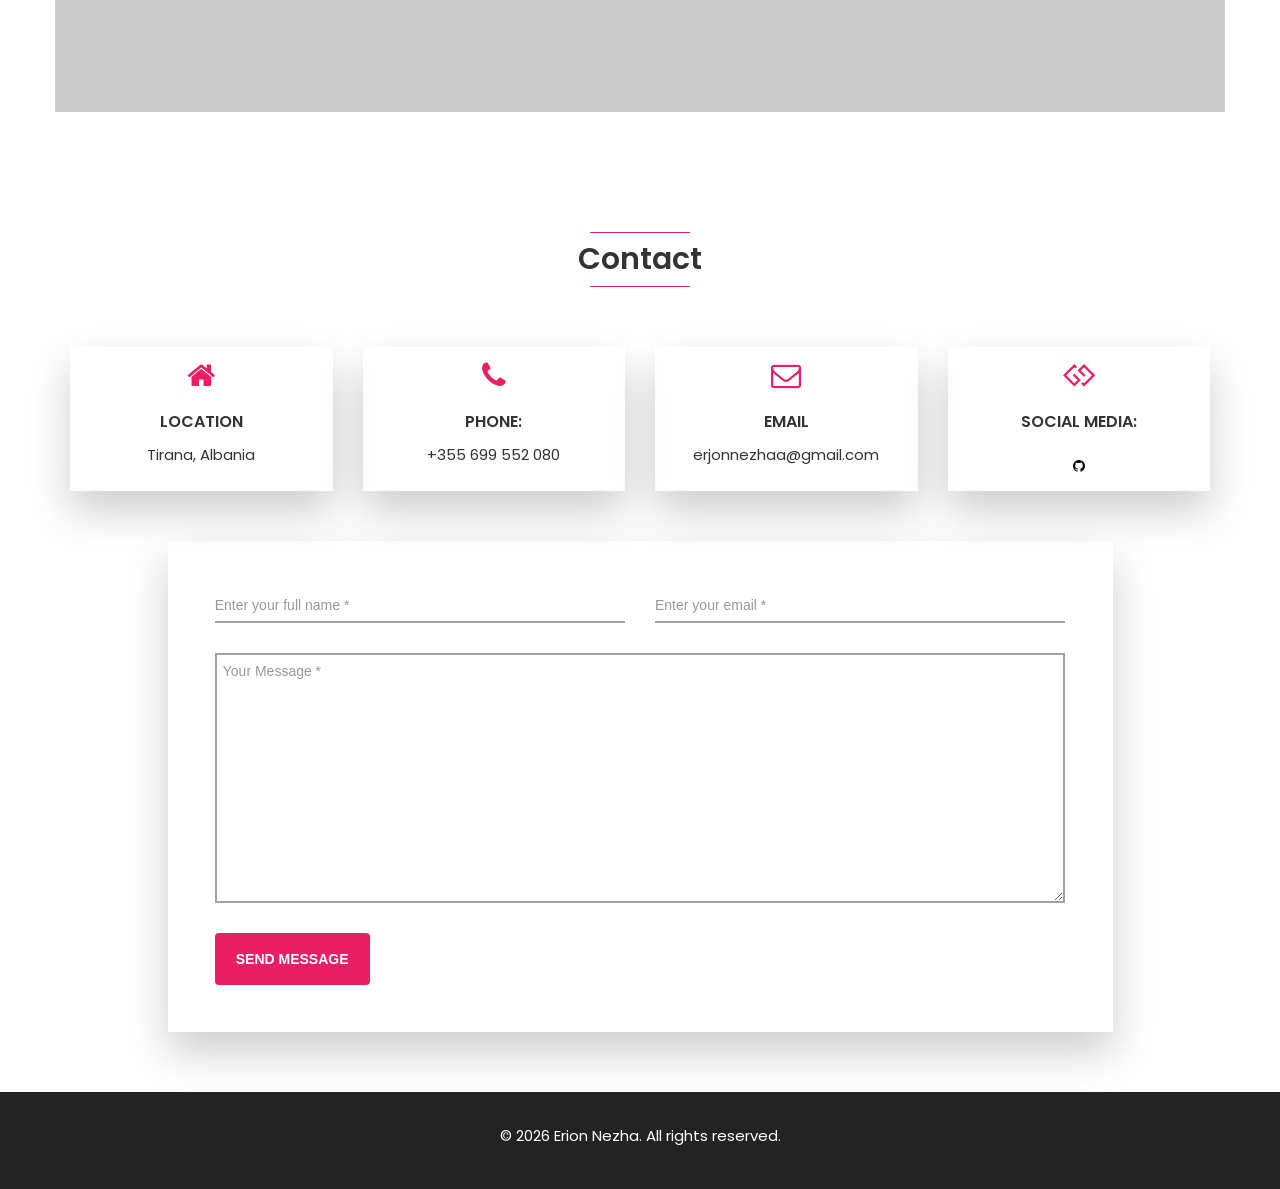
<file: index-particles.html>
<!doctype html>
<html lang="en">
<head>
    <!--meta tags-->
    <meta charset="UTF-8">
    <meta http-equiv="x-ua-compatible" content="ie=edge">
    <meta name="description" content="Personal portfolio of Erion Nezha — Software Developer">
    <meta name="keywords" content="onepage, developer, resume, cv, personal, portfolio, personal resume, clean, modern">
    <meta name="author" content="Erion Nezha">
    <meta name="viewport" content="width=device-width, initial-scale=1">

    <!--template title-->
    <title>Erion Nezha — Personal Portfolio</title>

    <!--==========Favicon==========-->

    <link rel="apple-touch-icon" sizes="57x57" href="favicon/apple-icon-57x57.png">
    <link rel="apple-touch-icon" sizes="60x60" href="favicon/apple-icon-60x60.png">
    <link rel="apple-touch-icon" sizes="72x72" href="favicon/apple-icon-72x72.png">
    <link rel="apple-touch-icon" sizes="76x76" href="favicon/apple-icon-76x76.png">
    <link rel="apple-touch-icon" sizes="114x114" href="favicon/apple-icon-114x114.png">
    <link rel="apple-touch-icon" sizes="120x120" href="favicon/apple-icon-120x120.png">
    <link rel="apple-touch-icon" sizes="144x144" href="favicon/apple-icon-144x144.png">
    <link rel="apple-touch-icon" sizes="152x152" href="favicon/apple-icon-152x152.png">
    <link rel="apple-touch-icon" sizes="180x180" href="favicon/apple-icon-180x180.png">
    <link rel="icon" type="image/png" sizes="192x192"  href="favicon/android-icon-192x192.png">
    <link rel="icon" type="image/png" sizes="32x32" href="favicon/favicon-32x32.png">
    <link rel="icon" type="image/png" sizes="96x96" href="favicon/favicon-96x96.png">
    <link rel="icon" type="image/png" sizes="16x16" href="favicon/favicon-16x16.png">
    <link rel="manifest" href="favicon/manifest.json">
    <meta name="msapplication-TileColor" content="#ffffff">
    <meta name="msapplication-TileImage" content="favicon/ms-icon-144x144.png">
    <meta name="theme-color" content="#ffffff">

    <!--========== Theme Fonts ==========-->
    <link href="https://fonts.googleapis.com/css?family=Poppins:400,400i,600,700,800" rel="stylesheet">

    <!--Font Awesome css-->
    <link rel="stylesheet" href="css/font-awesome.min.css">

    <!--Bootstrap css-->
    <link rel="stylesheet" href="css/bootstrap.min.css">

    <!--Animated headline css-->
    <link rel="stylesheet" href="css/jquery.animatedheadline.css">

    <!--Animate css-->
    <link rel="stylesheet" href="css/animate.css">
    
	<!--Owl carousel css-->
	<link rel="stylesheet" href="css/owl.carousel.css">
	<link rel="stylesheet" href="css/owl.theme.default.css">
    
	<!--Magnific popup css-->
	<link rel="stylesheet" href="css/magnific-popup.css">
    
	<!--Normalizer css-->
	<link rel="stylesheet" href="css/normalize.css">

    <!--Theme css-->
    <link rel="stylesheet" href="css/style.css">

    <!--Responsive css-->
    <link rel="stylesheet" href="css/responsive.css">
</head>
<body>

    <!--preloader starts-->


    <div class="loader_bg"><div class="loader"></div></div>


    <!--preloader ends-->

    <!--navigation area starts-->

    <header class="nav-area navbar-fixed-top">
        <div class="container">
            <div class="row">
                <!--main menu starts-->

                <div class="col-md-12">
                    <div class="main-menu">
                        <div class="navbar navbar-cus">
                            <div class="navbar-header">
                                <a href="index.html" class="navbar-brand"><span class="logo">erion</span></a> <!--edit site name here-->
                                <button type="button" class="navbar-toggle" data-toggle="collapse" data-target=".navbar-collapse">
                                    <span class="sr-only">Toggle navigation</span>
                                    <span class="icon-bar"></span>
                                    <span class="icon-bar"></span>
                                    <span class="icon-bar"></span>
                                </button>
                            </div>

                            <div class="navbar-collapse collapse">
                                <nav>
                                    <ul class="nav navbar-nav navbar-right">
                                        <li class="active"><a class="smooth-menu" href="#home">Home</a></li>
                                        <li><a class="smooth-menu" href="#about">About</a></li>
                                        <li><a class="smooth-menu" href="#services">Services</a></li>
                                        <li><a class="smooth-menu" href="#portfolio">Portfolio</a></li>
                                        <li><a class="smooth-menu" href="#contact">Contact</a></li>
                                    </ul>
                                </nav>
                            </div>
                        </div>
                    </div>
                </div>

                <!--main menu ends-->
            </div>
        </div>
    </header>

    <!--navigation area ends-->

    <!--Banner area starts-->

    <div class="banner-area" id="home">
        <div id="particles-js"></div>
        <div class="banner-table">
            <div class="banner-table-cell">
                <div class="welcome-text">
                    <div class="container">
                        <div class="row">
                            <div class="col-md-12">
                                <section class="intro animate-scale">

                                    <h3>Welcome to My Website</h3>

                                    <h1 class="ah-headline">

                                        <span class="ah-words-wrapper">
                                            <b class="is-visible">Erion Nezha</b>
                                            <b>Software Developer</b>
                                            <b>Web Developer</b>
                                            <b>Android Developer</b>
                                        </span>
                                    </h1>

                                    <a href="#contact" class="banner-btn">Contact me</a>


                                </section>

                                <div class="clearfix"></div>

                                <a class="mouse-scroll hidden-xs" href="#about">
                                    <span class="mouse">
                                        <span class="mouse-movement"></span>
                                    </span>
                                </a>
                            </div>
                        </div>
                    </div>
                </div>
            </div>
        </div>
    </div>

    <!--Banner area ends-->

    <!--about area starts-->

    <div class="about-area section-padding" id="about">
        <div class="container">

            <div class="row">
                <div class="col-md-4 col-xs-12 col-sm-6 col-lg-4">
                    <div class="about-text-left">
                        <h2>Erion Nezha</h2>
                        <h3>Software Developer</h3>
                        <p>Junior web developer working across HTML5, CSS3, Bootstrap, JavaScript, Kotlin and TypeScript — focused on building responsive, visually considered products end to end.</p>
                        <ul class="about-info">
                            <li><strong>Location:</strong> Tirana, Albania</li>
                            <li><strong>Email:</strong> <a href="mailto:erjonnezhaa@gmail.com">erjonnezhaa@gmail.com</a></li>
                            <li><strong>Phone:</strong> +355 699 552 080</li>
                            <li><strong>Status:</strong> Open to Work</li>
                        </ul>
                        <a href="https://github.com/ErionNezha" target="_blank">View GitHub &nbsp; &nbsp;<i class="fa fa-github"></i></a>
                    </div>
                </div>

                <div class="col-xs-12 col-sm-6 col-md-4 col-lg-4">
                    <img src="images/about/about.png"  class="img-responsive" alt="about image"> <!--add your image here-->
                </div>

                <div class="col-md-4 col-xs-12 col-sm-12 col-lg-4">
                    <div class="about-text-right">

                        <div id="skills">

                            <h3>My Skills</h3>

                            <div class="row">

                                <div class="col-md-12">

                                    <!-- skillbar -->
                                    <div class="skillbar" data-percent="90%">

                                        <h6 class="skillbar-title">HTML5</h6>
                                        <h6 class="skillbar-percent">90%</h6>

                                        <div class="skillbar-bar">
                                            <div class="skillbar-child"></div>
                                        </div>

                                    </div>
                                    <!-- end skillbar -->

                                </div>


                                <div class="col-md-12">

                                    <!-- skillbar -->
                                    <div class="skillbar" data-percent="88%">

                                        <h6 class="skillbar-title">CSS3</h6>
                                        <h6 class="skillbar-percent">88%</h6>

                                        <div class="skillbar-bar">
                                            <div class="skillbar-child"></div>
                                        </div>

                                    </div>
                                    <!-- end skillbar -->

                                </div>

                                <div class="col-md-12">

                                    <!-- skillbar -->
                                    <div class="skillbar" data-percent="85%">

                                        <h6 class="skillbar-title">JavaScript</h6>
                                        <h6 class="skillbar-percent">85%</h6>

                                        <div class="skillbar-bar">
                                            <div class="skillbar-child"></div>
                                        </div>

                                    </div>
                                    <!-- end skillbar -->

                                </div>


                                <div class="col-md-12">

                                    <!-- skillbar -->
                                    <div class="skillbar" data-percent="85%">

                                        <h6 class="skillbar-title">Bootstrap</h6>
                                        <h6 class="skillbar-percent">85%</h6>

                                        <div class="skillbar-bar">
                                            <div class="skillbar-child"></div>
                                        </div>

                                    </div>
                                    <!-- end skillbar -->

                                </div>

                                <div class="col-md-12">

                                    <!-- skillbar -->
                                    <div class="skillbar" data-percent="80%">

                                        <h6 class="skillbar-title">Python</h6>
                                        <h6 class="skillbar-percent">80%</h6>

                                        <div class="skillbar-bar">
                                            <div class="skillbar-child"></div>
                                        </div>

                                    </div>
                                    <!-- end skillbar -->

                                </div>

                                <div class="col-md-12">

                                    <!-- skillbar -->
                                    <div class="skillbar" data-percent="75%">

                                        <h6 class="skillbar-title">TypeScript</h6>
                                        <h6 class="skillbar-percent">75%</h6>

                                        <div class="skillbar-bar">
                                            <div class="skillbar-child"></div>
                                        </div>

                                    </div>
                                    <!-- end skillbar -->

                                </div>

                                <div class="col-md-12">

                                    <!-- skillbar -->
                                    <div class="skillbar" data-percent="70%">

                                        <h6 class="skillbar-title">Kotlin</h6>
                                        <h6 class="skillbar-percent">70%</h6>

                                        <div class="skillbar-bar">
                                            <div class="skillbar-child"></div>
                                        </div>

                                    </div>
                                    <!-- end skillbar -->

                                </div>

                            </div>

                        </div>

                    </div>

                </div>
            </div>

        </div>
    </div>

    <!--about area ends-->
    
    <!--Services Area Starts-->

    <div id="services" class="services-area section-padding">
        <div class="container">
            <div class="row">
                <div class="col-md-12">
                    <div class="section-header wow fadeInDown" data-wow-delay="0.2s">
                        <p class="line-one"></p>
                        <h2>What I Offer</h2>
                        <p class="line-one"></p>

                    </div>
                </div>
            </div>
            <div class="row">
                <div id="services-carousel" class="owl-carousel owl-theme">

                    <div class="single-services text-center item">
                        <div class="services-icon">
                            <i class="fa fa-code"></i>
                        </div>
                        <div class="services-content">
                            <h3>Web Development</h3>
                            <p>Responsive websites built with HTML5, CSS3, Bootstrap and JavaScript — from layout to deployment.</p>
                        </div>

                    </div>

                    <div class="single-services text-center item">
                        <div class="services-icon">
                            <i class="fa fa-mobile"></i>
                        </div>
                        <div class="services-content">
                            <h3>Responsive Design</h3>
                            <p>Mobile-first layouts that look sharp and stay usable on phones, tablets and desktops.</p>
                        </div>

                    </div>


                    <div class="single-services text-center item">
                        <div class="services-icon">
                            <i class="fa fa-paint-brush"></i>
                        </div>
                        <div class="services-content">
                            <h3>UI Implementation</h3>
                            <p>Turning designs into clean, visually considered interfaces with attention to detail.</p>
                        </div>

                    </div>


                    <div class="single-services text-center item">
                        <div class="services-icon">
                            <i class="fa fa-cogs"></i>
                        </div>
                        <div class="services-content">
                            <h3>JavaScript Development</h3>
                            <p>Interactive features and dynamic behavior with modern JavaScript and TypeScript.</p>
                        </div>

                    </div>


                    <div class="single-services text-center item">
                        <div class="services-icon">
                            <i class="fa fa-android"></i>
                        </div>
                        <div class="services-content">
                            <h3>Android Basics</h3>
                            <p>Native Android fundamentals with Kotlin and Android Studio — a skill currently growing.</p>
                        </div>

                    </div>


                    <div class="single-services text-center item">
                        <div class="services-icon">
                            <i class="fa fa-rocket"></i>
                        </div>
                        <div class="services-content">
                            <h3>Website Optimization</h3>
                            <p>Performance, accessibility and SEO basics for fast, reliable pages.</p>
                        </div>

                    </div>
                </div>

            </div>
        </div>
    </div>

    <!--Services Area Ends-->
    
	<!--number area starts-->

	<div class="number-area section-padding">
		<div class="container">
			<div class="row">
				<div class="col-md-3 col-xs-6">
					<div class="single-number text-center">
						<i class="fa fa-clock-o"></i>
						<h2 class="counter">15</h2>
						<p>Projects Completed</p>
					</div>
				</div>
				<div class="col-md-3 col-xs-6">
					<div class="single-number text-center">
						<i class="fa fa-code"></i>
						<h2 class="counter">9</h2>
						<p>Technologies</p>
					</div>
				</div>
				<div class="col-md-3 col-xs-6">
					<div class="single-number text-center">
						<i class="fa fa-certificate"></i>
						<h2 class="counter">4</h2>
						<p>Certifications</p>
					</div>
				</div>
				<div class="col-md-3 col-xs-6">
					<div class="single-number text-center">
						<i class="fa fa-trophy"></i>
						<h2 class="counter">1000</h2>
						<p>Hours of Practice</p>
					</div>
				</div>
			</div>
		</div>
	</div>

	<!--number area ends-->
   
	<!--Portfolio Area Starts-->

	<div id="portfolio" class="portfolio-area section-padding">
		<div class="container">
			<div class="row">
				<div class="col-md-12">
					<div class="section-header wow fadeInDown" data-wow-delay="0.2s">
						<p class="line-one"></p>
						<h2>My Works</h2>
						<p class="line-one"></p>
					</div>
				</div>
			</div>

			<div class="row">

                <div class="portfolio-items">

                    <div class="col-md-4 col-sm-6 col-xs-12 no-pad">
                        <div id="inline-popups" class="port-box">
                            <a href="#test-popup" data-effect="mfp-zoom-out">
                                <div class="hovereffect">

                                    <img src="images/portfolio/port1.png" alt="portfolio image" class="img-responsive"> <!--edit image-->
                                    <div class="overlay">
                                        <h2>Dertli Bot</h2>
                                        <p>Albanian AI chatbot with a premium gold-on-dark interface.</p>
                                    </div>

                                </div>
                            </a>
                        </div>
                        <div id="test-popup" class="white-popup mfp-with-anim mfp-hide">
                            <div class="row">
                                <div class="col-md-7 col-xs-12">
                                    <div class="por-img">
                                        <img src="images/portfolio/port1.png" alt="portfolio image" class="img-responsive"> <!--edit image-->
                                    </div>
                                </div>
                                <div class="col-md-5 col-xs-12">
                                    <div class="por-text">
                                        <h2>Dertli Bot</h2> <!--your project title-->
                                        <p>Dertli Bot is an Albanian-language AI chatbot with a premium gold-on-dark interface, built as a Netlify web app with a server-side API layer. It answers in Albanian and keeps the conversation simple and friendly.</p>
                                        <div class="por-text-details">
                                            <div class="row">
                                                <div class="col-xs-4">
                                                    <p>Client: </p>
                                                    <p>Completed:</p>
                                                    <p>Type:</p>
                                                    <p>link:</p>
                                                </div>
                                                <div class="col-xs-offset-1 col-xs-7">
                                                    <p>Personal Project</p> <!--edit here-->
                                                    <p>2026</p> <!--edit here-->
                                                    <p>AI Chatbot / Web App</p> <!--edit here-->
                                                    <p><a href="https://github.com/ErionNezha/Dertli-Bot" target="_blank">github.com/ErionNezha/Dertli-Bot</a></p> <!--edit here-->
                                                </div>
                                            </div>
                                        </div>
                                    </div>
                                </div>
                            </div>
                        </div>

                    </div>

                    <div class="col-md-4 col-sm-6 col-xs-12 no-pad">

                        <div id="inline-popups-2">
                            <a href="#test-popup-2" data-effect="mfp-zoom-out">
                                <div class="hovereffect">

                                    <img src="images/portfolio/port2.png" alt="portfolio image" class="img-responsive"> <!--edit image-->
                                    <div class="overlay">
                                        <h2>Python Mini Projects</h2>
                                        <p>A collection of 24 Python turtle graphics projects.</p>
                                    </div>

                                </div>
                            </a>
                        </div>
                        <div id="test-popup-2" class="white-popup mfp-with-anim mfp-hide">
                            <div class="row">

                                <div class="col-md-7">
                                    <div class="por-img">
                                        <img src="images/portfolio/port2.png" alt="portfolio image" class="img-responsive"> <!--edit image-->
                                    </div>
                                </div>
                                <div class="col-md-5">
                                    <div class="por-text">
                                        <h2>Python Mini Projects</h2> <!--your project title-->
                                        <p>A collection of 24 Python turtle graphics projects — drawings and animations built with the turtle module. Each project runs live in the browser and shows the source code next to the result.</p>
                                        <div class="por-text-details">
                                            <div class="row">
                                                <div class="col-xs-4">
                                                    <p>Client: </p>
                                                    <p>Completed:</p>
                                                    <p>Type:</p>
                                                    <p>link:</p>
                                                </div>
                                                <div class="col-xs-offset-1 col-xs-7">
                                                    <p>Personal Project</p> <!--edit here-->
                                                    <p>2026</p> <!--edit here-->
                                                    <p>Python / Turtle Graphics</p> <!--edit here-->
                                                    <p><a href="https://github.com/ErionNezha/Mini-project-" target="_blank">github.com/ErionNezha/Mini-project-</a></p> <!--edit here-->
                                                </div>
                                            </div>
                                        </div>
                                    </div>
                                </div>

                            </div>
                        </div>

                    </div>

                    <div class="col-md-4 col-sm-6 col-xs-12 no-pad">

                        <div id="inline-popups-3">
                            <a href="#test-popup-3" data-effect="mfp-zoom-out">
                                <div class="hovereffect">

                                    <img src="images/portfolio/port3.png" alt="portfolio image" class="img-responsive"> <!--edit image-->
                                    <div class="overlay">
                                        <h2>Internet Service Provider</h2>
                                        <p>Java Swing + MySQL customer management system.</p>
                                    </div>

                                </div>
                            </a>
                        </div>
                        <div id="test-popup-3" class="white-popup mfp-with-anim mfp-hide">
                            <div class="row">

                                <div class="col-md-7">
                                    <div class="por-img">
                                        <img src="images/portfolio/port3.png" alt="portfolio image" class="img-responsive"> <!--edit image-->
                                    </div>
                                </div>
                                <div class="col-md-5">
                                    <div class="por-text">
                                        <h2>Internet Service Provider</h2> <!--your project title-->
                                        <p>A Java Swing desktop application backed by MySQL for managing an internet service provider: customers, packages, billing and records, with a full graphical interface.</p>
                                        <div class="por-text-details">
                                            <div class="row">
                                                <div class="col-xs-4">
                                                    <p>Client: </p>
                                                    <p>Completed:</p>
                                                    <p>Type:</p>
                                                    <p>link:</p>
                                                </div>
                                                <div class="col-xs-offset-1 col-xs-7">
                                                    <p>Personal Project</p> <!--edit here-->
                                                    <p>2026</p> <!--edit here-->
                                                    <p>Java Swing + MySQL</p> <!--edit here-->
                                                    <p><a href="https://github.com/ErionNezha/Internet-Service-Provider" target="_blank">github.com/ErionNezha/Internet-Service-Provider</a></p> <!--edit here-->
                                                </div>
                                            </div>
                                        </div>
                                    </div>
                                </div>

                            </div>
                        </div>

                    </div>

                    <div class="col-md-4 col-sm-6 col-xs-12 no-pad">

                        <div id="inline-popups-4">
                            <a href="#test-popup-4" data-effect="mfp-zoom-out">
                                <div class="hovereffect">

                                    <img src="images/portfolio/port4.png" alt="portfolio image" class="img-responsive"> <!--edit image-->
                                    <div class="overlay">
                                        <h2>Simple Food Ordering</h2>
                                        <p>C++ console food ordering application.</p>
                                    </div>

                                </div>
                            </a>
                        </div>
                        <div id="test-popup-4" class="white-popup mfp-with-anim mfp-hide">
                            <div class="row">
                                <div class="col-md-7">
                                    <div class="por-img">
                                        <img src="images/portfolio/port4.png" alt="portfolio image" class="img-responsive"> <!--edit image-->
                                    </div>
                                </div>
                                <div class="col-md-5">
                                    <div class="por-text">
                                        <h2>Simple Food Ordering</h2> <!--your project title-->
                                        <p>A C++ console application that simulates a food ordering flow — menu browsing, order building and billing — written as a clean, structured C++ program.</p>
                                        <div class="por-text-details">
                                            <div class="row">
                                                <div class="col-xs-4">
                                                    <p>Client: </p>
                                                    <p>Completed:</p>
                                                    <p>Type:</p>
                                                    <p>link:</p>
                                                </div>
                                                <div class="col-xs-offset-1 col-xs-7">
                                                    <p>Personal Project</p> <!--edit here-->
                                                    <p>2026</p> <!--edit here-->
                                                    <p>C++ Console App</p> <!--edit here-->
                                                    <p><a href="https://github.com/ErionNezha/Simple-Food-Ordering" target="_blank">github.com/ErionNezha/Simple-Food-Ordering</a></p> <!--edit here-->
                                                </div>
                                            </div>
                                        </div>
                                    </div>
                                </div>

                            </div>
                        </div>

                    </div>

                    <div class="col-md-4 col-sm-6 col-xs-12 no-pad">

                        <div id="inline-popups-5">
                            <a href="#test-popup-5" data-effect="mfp-zoom-out">
                                <div class="hovereffect">

                                    <img src="images/portfolio/port5.png" alt="portfolio image" class="img-responsive"> <!--edit image-->
                                    <div class="overlay">
                                        <h2>Memory Card Game</h2>
                                        <p>A memory matching game in HTML, CSS and JavaScript.</p>
                                    </div>

                                </div>
                            </a>
                        </div>
                        <div id="test-popup-5" class="white-popup mfp-with-anim mfp-hide">
                            <div class="row">
                                <div class="col-md-7">
                                    <div class="por-img">
                                        <img src="images/portfolio/port5.png" alt="portfolio image" class="img-responsive"> <!--edit image-->
                                    </div>
                                </div>
                                <div class="col-md-5">
                                    <div class="por-text">
                                        <h2>Memory Card Game</h2> <!--your project title-->
                                        <p>A classic memory card matching game built with plain HTML, CSS and JavaScript — flip cards, match pairs and track your moves, playable right in the browser.</p>
                                        <div class="por-text-details">
                                            <div class="row">
                                                <div class="col-xs-4">
                                                    <p>Client: </p>
                                                    <p>Completed:</p>
                                                    <p>Type:</p>
                                                    <p>link:</p>
                                                </div>
                                                <div class="col-xs-offset-1 col-xs-7">
                                                    <p>Personal Project</p> <!--edit here-->
                                                    <p>2026</p> <!--edit here-->
                                                    <p>HTML / CSS / JS Game</p> <!--edit here-->
                                                    <p><a href="https://github.com/ErionNezha/Memory-Card-Game" target="_blank">github.com/ErionNezha/Memory-Card-Game</a></p> <!--edit here-->
                                                </div>
                                            </div>
                                        </div>
                                    </div>
                                </div>

                            </div>
                        </div>

                    </div>

                    <div class="col-md-4 col-sm-6 col-xs-12 no-pad">

                        <div id="inline-popups-6">
                            <a href="#test-popup-6" data-effect="mfp-zoom-out">
                                <div class="hovereffect">

                                    <img src="images/portfolio/port6.png" alt="portfolio image" class="img-responsive"> <!--edit image-->
                                    <div class="overlay">
                                        <h2>ERION IPTV</h2>
                                        <p>TV streaming app — currently in progress.</p>
                                    </div>

                                </div>
                            </a>
                        </div>
                        <div id="test-popup-6" class="white-popup mfp-with-anim mfp-hide">
                            <div class="row">
                                <div class="col-md-7">
                                    <div class="por-img">
                                        <img src="images/portfolio/port6.png" alt="portfolio image" class="img-responsive"> <!--edit image-->
                                    </div>
                                </div>
                                <div class="col-md-5">
                                    <div class="por-text">
                                        <h2>ERION IPTV</h2> <!--your project title-->
                                        <p>ERION IPTV is a TV streaming application currently in progress — interface design, channel navigation and playback experience for the big screen.</p>
                                        <div class="por-text-details">
                                            <div class="row">
                                                <div class="col-xs-4">
                                                    <p>Client: </p>
                                                    <p>Completed:</p>
                                                    <p>Type:</p>
                                                    <p>link:</p>
                                                </div>
                                                <div class="col-xs-offset-1 col-xs-7">
                                                    <p>Personal Project</p> <!--edit here-->
                                                    <p>2026</p> <!--edit here-->
                                                    <p>TV App (In Progress)</p> <!--edit here-->
                                                    <p><a href="https://github.com/ErionNezha" target="_blank">github.com/ErionNezha</a></p> <!--edit here-->
                                                </div>
                                            </div>
                                        </div>
                                    </div>
                                </div>

                            </div>
                        </div>

                    </div>

                </div> <!--end portfolio grid -->

            </div>


		</div>
	</div>


	<!--Portfolio Area Ends-->
<!--contact area starts-->

    <div class="contact-area section-padding" id="contact">
        <div class="container">
            <div class="row">
                <div class="col-md-12">
                    <div class="section-header wow fadeInDown" data-wow-delay="0.2s">
                        <p class="line-one"></p>
                        <h2>Contact</h2>
                        <p class="line-one"></p>
                    </div>
                </div>
            </div>

            <div class="row">
                <div class="col-md-3 col-sm-6">
                    <div class="single-contact text-center wow fadeInDown" data-wow-delay="0.4s">
                        <i class="fa fa-home"></i>
                        <h2>Location</h2>
                        <p>Tirana, Albania</p>
                    </div>
                </div>
                <div class="col-md-3 col-sm-6">
                    <div class="single-contact text-center wow fadeInDown" data-wow-delay="0.6s">
                        <i class="fa fa-phone"></i>
                        <h2>Phone: </h2>
                        <p>+355 699 552 080</p>
                    </div>
                </div>
                <div class="col-md-3 col-sm-6">
                    <div class="single-contact text-center wow fadeInDown" data-wow-delay="0.8s">
                        <i class="fa fa-envelope-o"></i>
                        <h2>Email</h2>
                        <p>erjonnezhaa@gmail.com</p>
                    </div>
                </div>
                <div class="col-md-3 col-sm-6">
                    <div class="single-contact text-center wow fadeInDown" data-wow-delay="1s">
                        <i class="fa fa-gg"></i>
                        <h2>Social Media: </h2>
                        <div class="socials">
                            <a href="https://github.com/ErionNezha" target="_blank"><i class="fa fa-github"></i></a>
                        </div>
                    </div>
                </div>
            </div>

            <div class="row">

                <div class="col-md-10 col-md-offset-1">
                    <form id="contact-form" class="wow fadeInDown" data-wow-delay="1.2s">

                        <div class="messages"></div> 

                        <div class="controls">

                            <div class="row">
                                <div class="col-md-6">
                                    <div class="form-group">
                                        <input id="form_name" type="text" name="name" class="form-control" placeholder="Enter your full name *" required="required" data-error="Fullname is required.">
                                        <div class="help-block with-errors"></div>
                                    </div>
                                </div>
                                <div class="col-md-6">
                                    <div class="form-group">
                                        <input id="form_email" type="email" name="email" class="form-control" placeholder="Enter your email *" required="required" data-error="Valid email is required.">
                                        <div class="help-block with-errors"></div>
                                    </div>
                                </div>
                            </div>
                            <div class="row">
                                <div class="col-md-12">
                                    <div class="form-group">
                                        <textarea id="form_message" name="message" class="form-control" placeholder="Your Message *" rows="4" required="required" data-error="Leave a message for me"></textarea>
                                        <div class="help-block with-errors"></div>
                                    </div>
                                </div>
                                <div class="col-md-12">
                                    <button class="btn btn-send" value="">Send message</button>
                                </div>
                            </div>
                        </div>

                    </form>
                </div>

            </div>
        </div>
    </div>

    <!--contact area ends-->
<!--Footer Area Starts-->

    <div class="footer-area">
        <div class="container">
            <div class="row">
                <div class="col-xs-12 col-sm-12 col-md-12 col-lg-12 text-center">
                    <p>&copy; 2026 Erion Nezha. All rights reserved.</p>
                </div>
            </div>
        </div>
    </div>

    <!--Footer Area Ends-->
    
    



    <!--Latest version JQuery-->
    <script src="js/jquery-3.2.1.min.js"></script>

    <!--Bootstrap js-->
    <script src="js/bootstrap.min.js"></script>

	<!--Magnific popup js-->
	<script src="js/jquery.magnific-popup.js"></script>

	<!--Owl Carousel js-->
	<script src="js/owl.carousel.js"></script>

    <!--Animated headline js-->
    <script src="js/jquery.animatedheadline.js"></script>

    <!--wow js-->
    <script src="js/wow.min.js"></script>
    
    <!--Validator js-->
    <script src="js/jquery.waypoints.js"></script>
    
	<!--counter up js-->
	<script src="js/jquery.counterup.min.js"></script>

    <!--particles js-->
    <script src="js/particles.js"></script>
    <script src="js/app.js"></script>

    <!--Validator js-->
    <script src="js/validator.js"></script>

    <!--Contact js-->
    <script src="js/contact.js"></script>

    <!--Main js-->
    <script src="js/main.js"></script>
    
    <script>

	</script>
</body>
</html>
</file>
<file: demo/css/style.css>
/* =================================================

Template Name:  Personal Portfolio HTML Template
Author: Erion Nezha
Version: 1.0
Design and Developed by: Erion Nezha

NB: This file contains the styling for the actual theme, this is the file you need to edit to change the look of the theme.

=================================================== */

/*Table of Content


    1. Default css
    2. Preloader css
    3. Mouse Animation css
    4. Nav Area css
    5. Banner Area css
    6. About Area css
    7. Services Area css
    8. Number Area css
    9. Portfolio Area css
    10. Testimonial Area css
    11. Contact Area css
    12. Brand Area css
    13. Footer Area css




*/

/*--- 1. Default css strats---*/

html,body{
    height: 100%;
}

body{
    font-family: 'Poppins', sans-serif;
    width: 100%;
    height: 100%;
    font-size: 15px;
    line-height: 1.7;
    color: #333333;
    font-weight: 400;
}

h1,
h2,
h3,
h4,
h5,
h6{
    color: #333333;
    font-weight: 600;
}

p {
    letter-spacing: 0;
    line-height:1.8;
}

a{
    text-decoration: none;
    -webkit-transition: all 0.4s;
    -o-transition: all 0.4s;
    transition: all 0.4s;
}

a:focus{
    outline:none;
    text-decoration: none;
}

ul,li{
    margin: 0;
    padding: 0;
}

img {
    max-width: 100%;
    height: auto;
}

.section-padding{
    padding: 60px 0;
}

.section-header{
    margin-bottom: 60px;
    text-align: center;
}

.section-header h2 {
    display: inline-block;
    padding: 5px;
    margin: 5px 0;
}

.line-one {
    height: 1px;
    width: 100px;
    background: #E91E63;
    display: block;
    margin: 0 auto;
    padding: 0;
}

/*---Default css ends---*/

/*-------------- 2. Preloader css starts ---------------*/

.loader_bg {
    position: fixed;
    z-index: 9999999;
    background: #fff;
    width: 100%;
    height: 100%;
}

.loader {
    border: 0 solid transparent;
    border-radius: 50%;
    width: 150px;
    height: 150px;
    position: absolute;
    top: calc(50vh - 75px);
    left: calc(50vw - 75px);
}

.loader:before, .loader:after {
    content: '';
    border: 1em solid #E91E63;
    border-radius: 50%;
    width: inherit;
    height: inherit;
    position: absolute;
    top: 0;
    left: 0;
    animation: loader 2s linear infinite;
    opacity: 0;
}

.loader:before {
    animation-delay: .5s;
}

@keyframes loader {
    0% {
        transform: scale(0);
        opacity: 0; }
    50% {
        opacity: 1; }
    100% {
        transform: scale(1);
        opacity: 0; }
}


/*-------------- Preloader css ends ---------------*/

/*--- 3. Mouse animation css starts---*/

@-webkit-keyframes scroll-ani {
    0% {
        opacity: 1;
        top: 29%;
    }
    15% {
        opacity: 1;
        top: 50%;
    }
    50% {
        opacity: 0;
        top: 50%;
    }
    100% {
        opacity: 0;
        top: 29%;
    }
}

@keyframes scroll-ani {
    0% {
        opacity: 1;
        top: 29%;
    }
    15% {
        opacity: 1;
        top: 50%;
    }
    50% {
        opacity: 0;
        top: 50%;
    }
    100% {
        opacity: 0;
        top: 29%;
    }
}

.mouse-scroll {
    position: absolute;
    left:48%;
    display: inline-block;
    line-height: 18px;
    font-size: 13px;
    font-weight: normal;
    color: #ffffff;
    letter-spacing: 2px;
    margin-top: 10%;
    text-decoration: none;
    overflow: hidden;
}

.mouse-scroll .mouse {
    position: relative;
    display: block;
    width: 35px;
    height: 60px;
    margin: 0 auto 20px;
    -webkit-box-sizing: border-box;
    box-sizing: border-box;
    border: 3px solid #ffffff;
    border-radius: 23px;
}

.mouse-scroll .mouse .mouse-movement {
    position: absolute;
    display: block;
    top: 29%;
    left: 50%;
    width: 8px;
    height: 8px;
    margin: -4px 0 0 -4px;
    background: #ffffff;
    border-radius: 50%;
    -webkit-animation: scroll-ani 2s linear infinite;
    animation: scroll-ani 2s linear infinite;
}

/*---mouse animation ends---*/

/*---------- 4. Nav area css starts -------------*/

.nav-area{
    height: 65px;
}

.nav-area.sticky_navigation{
    background: #ffffff;
    height: 80px;
}

.navbar-nav {
    margin-top: 15px;
}

.sticky_navigation{
    -webkit-transition: all 0.4s ease-out;
    -o-transition: all 0.4s ease-out ;
    transition: all 0.4s ease-out ;
    -webkit-box-shadow: 0px 3px 4.6px 0.3px rgba(0,0,0,0.25);
    box-shadow: 0px 3px 4.6px 0.3px rgba(0,0,0,0.25);
}

.sticky_navigation .main-menu{
    margin-top: 0;
}

.sticky_navigation .navbar-brand, .sticky_navigation .navbar-brand span {
    color: #000000;
}

.sticky_navigation .navbar-brand:hover, .sticky_navigation .navbar-brand:focus, .sticky_navigation .navbar-brand span {
    color: #E91E63;
}

.sticky_navigation .nav li a {
    color: #333333;
}

.sticky_navigation .nav li.active a{
    color: #E91E63;
}

.sticky_navigation .nav li.active::before {
    border-top: 1px solid #E91E63;
    content: "";
    display: block;
    margin: 0 auto;
    width: 50%;
}
.sticky_navigation .nav li.active::after {
    border-bottom: 1px solid #E91E63;
    content: "";
    display: block;
    margin: 0 auto;
    width: 50%;
}

.sticky_navigation .navbar-brand:hover{
    color: #ffffff;
}

.main-menu{
    -webkit-transition: all 0.4s ease-out;
    -o-transition: all 0.4s ease-out;
    transition: all 0.4s ease-out;
    margin-top: 10px;
}

.navbar{
    border:0;
    margin-bottom: 0;
}

.navbar-brand{
    padding: 25px 0;
    text-transform: uppercase;
    font-size: 25px;
    display: block;
    color: #ffffff;
    font-weight: 800;
}

.logo {
    padding: 5px;
    font-size: 32px;
    letter-spacing: 3px;
}

.navbar-brand:focus, .navbar-brand:hover {
    text-decoration: none;
    color: #ffffff;
}

.navbar-right li{
    display: inline-block;
    float: none;
}

.navbar-right li a{
    color: #ffffff;
    text-transform: uppercase;
    font-weight: 600;
}

.navbar-right li.active a{
    font-weight: bold;
    color: #ffffff;
}

.nav > li > a:hover,
.nav > li > a:active,
.nav > li > a:focus{
    background: none;
}

.navbar-toggle .icon-bar{
    background: #033D75;
}

/*---------- Nav area css ends -------------*/

/*----------- 5. Banner area css starts--------------*/


.banner-area{
    background-image: url(../images/home/home-bg-1.png); /*--edit image--*/
    background-position: center;
    background-size:cover;
    position: relative;
    height: 100%;
}

.banner-area::before {
    position: absolute;
    top: 0;
    left: 0;
    width: 100%;
    height: 100%;
    background: rgba(0,0,0,0.5);
    content: '';
}

canvas{
    position: absolute;
    width: 100%;
    height: 100%;
    top: 0;
    right: 0;
    bottom: 0;
    left: 0;
}

.banner-table{
    display: table;
    margin: 0;
    position: relative;
    height: 100%;
    width: 100%;
    z-index: 1;
}

.banner-table-cell{
    display: table-cell;
    vertical-align: middle;
    text-align: center;
}

.welcome-text .intro h2 {
    color: #fff;
    font-size: 85px;
    font-weight: 800;
    margin-bottom: 10px;
}

.intro h1 {
    color: #ffffff;
    font-size: 60px;
    font-weight: 200;
    margin: 0;
}

.ah-headline.clip .ah-words-wrapper::after {
    background-color: #fff;
}

.banner-btn {
    background: #E91E63;
    text-decoration: none;
    padding: 10px 30px;
    display: inline-block;
    margin-top: 25px;
    color: #fff;
    text-transform: uppercase;
    -webkit-border-radius:5px;
    -moz-border-radius:5px;
    border-radius:5px;
}
.banner-btn:hover, .banner-btn:focus {
    text-decoration: none;
    color: #ffffff;
}

.welcome-text h3 {
    color: #fff;
    text-transform: uppercase;
}


/*---------Banner area css ends--------------*/

/*---------- 6. About area css starts---------------*/

.about-text-left h2 {
    font-weight: 700;
    font-size: 36px;
    color: #212121;
    line-height: 1;
    text-align: right;
    margin-bottom: 5px;
}

.about-text-left h3 {
    color: #212121;
    font-size: 14px;
    text-transform: uppercase;
    letter-spacing: 3px;
    text-align: right;
    margin-bottom: 18px;
}

.about-text-left p{
    text-align: right;
    font-size: 13px;
    color: #222;
    margin-bottom: 50px;
}

.about-text-left a {
    color: #fff;
    font-size: 14px;
    text-transform: uppercase;
    background: #E91E63;
    padding: 15px;
    float: right;
    text-decoration: none;
}

.about-text-right {
    margin-top: 90px;
}

.about-text-left {
    margin-top: 90px;
}

.about-text-left p {
    text-align: right;
    font-size: 15px;
    color: #222;
    margin-bottom: 50px;
}

.skillbar {
    margin-bottom: 24px;
    position: relative;
    width: 100%;
    display: block
}

.skillbar .skillbar-title {
    display: inline-block;
    vertical-align: middle
}

.skillbar .skillbar-percent {
    float: right;
    display: inline-block;
    vertical-align: middle
}

.skillbar-bar {
    background-color: #ededed;
    width: 100%;
    height: 5px
}

.skillbar-bar .skillbar-child {
    width: 0;
    height: 100%;
    background-color: #606060;
    -webkit-transition-property: width, background-color;
    -o-transition-property: width, background-color;
    transition-property: width, background-color
}

/*-------About area css ends--------------*/

/*---------------7. Services area Starts--------------*/

.services-area {
	background: #F3F4F3;
}

.services-icon i {
	font-size: 35px;
	color: #E91E63;
}

.single-services:hover i{
	color: #212121;
}

.services-content h3 {
	line-height: 1.9;
	text-transform: uppercase;
}

.services-icon {
	display: inline-block;
	width: 80px;
	height: 80px;
	border-radius: 50%;
	padding: 20px;
}

.single-services {
	padding: 40px 20px;
	margin: 0 15px 15px;
	position: relative;
	overflow: hidden;
}

.single-services:hover {
	-webkit-transition: ease .09s;
	-o-transition: ease .09s;
	transition: ease .09s;
}

.single-services:hover .services-icon{
	-webkit-transition: ease .3s;
	-o-transition: ease .3s;
	transition: ease .3s;
}

.single-services:hover .services-icon i {
	-webkit-transform: rotate(360deg);
	-ms-transform: rotate(360deg);
	transform: rotate(360deg);
	-webkit-transition: .9s;
	-o-transition: .9s;
	transition: .9s;
}

.single-services:hover {
	-webkit-transition: .9s;
	-o-transition: .9s;
	transition: .9s;
}

.single-services:hover .services-content {
	color: #000000;
}

.single-services:hover .services-content h3 {
	color: #E91E63;
}

/*--------------- Services area ends --------------*/

/*-------- 8. Number area css starts-----------*/

.number-area {
	background: #E91E63;
	color: #fff;
}

.counter {
	font-size: 45px;
	color: #fff;
}

.single-number i {
	font-size: 35px;
}

.single-number p {
	font-size: 18px;
}

/*--------Number area ends-----------*/

/*-------------- 9. Portfolio area starts-----------*/


.por-text-details .col-xs-4 p {
	font-weight: bold;
	text-transform: uppercase;
	color: #E91E63;
}

.mfp-zoom-out .mfp-with-anim {
	opacity: 0;
	-webkit-transition: all 0.3s ease-in-out;
	-o-transition: all 0.3s ease-in-out;
	transition: all 0.3s ease-in-out;
	-webkit-transform: scale(1.3);
	-ms-transform: scale(1.3);
	transform: scale(1.3);
}
.mfp-zoom-out.mfp-bg {
	opacity: 0;
	-webkit-transition: all 0.3s ease-out;
	-o-transition: all 0.3s ease-out;
	transition: all 0.3s ease-out;
}
.mfp-zoom-out.mfp-ready .mfp-with-anim {
	opacity: 1;
	-webkit-transform: scale(1);
	-ms-transform: scale(1);
	transform: scale(1);
}
.mfp-zoom-out.mfp-ready.mfp-bg {
	opacity: 0.8;
}
.mfp-zoom-out.mfp-removing .mfp-with-anim {
	-webkit-transform: scale(1.3);
	-ms-transform: scale(1.3);
	transform: scale(1.3);
	opacity: 0;
}
.mfp-zoom-out.mfp-removing.mfp-bg {
	opacity: 0;
}
.por-text h2 {
	text-transform: uppercase;
	margin: 0;
	font-size: 22px;
	margin-bottom: 15px;
	border-bottom: 3px solid #E91E63;
	padding-bottom: 10px;
}

.white-popup {
	position: relative;
	background: #FFF;
	padding: 30px;
	width: auto;
	max-width: 60%;
	margin: 0 auto;
}

.por-text-details .col-xs-4 p {
	font-weight: bold;
	text-transform: uppercase;
}

.hovereffect {
	width: 100%;
	height: 100%;
	float: left;
	overflow: hidden;
	position: relative;
	text-align: center;
	cursor: pointer;
	background: rgba(233,30,99,0.9);
}

.hovereffect .overlay {
	width: 100%;
	height: 100%;
	position: absolute;
	overflow: hidden;
	top: 0;
	left: 0;
	padding: 3em;
	text-align: left;
}

.hovereffect img {
	display: block;
	position: relative;
	max-width: none;
	width: calc(100% + 60px);
	-webkit-transition: opacity 0.35s, -webkit-transform 0.45s;
	transition: opacity 0.35s, -webkit-transform 0.45s;
	-o-transition: opacity 0.35s, transform 0.45s;
	transition: opacity 0.35s, transform 0.45s;
	transition: opacity 0.35s, transform 0.45s, -webkit-transform 0.45s;
	-webkit-transform: translate3d(-40px,0,0);
	transform: translate3d(-40px,0,0);
}

.hovereffect h2 {
	text-transform: uppercase;
	color: tomato;
	position: relative;
	font-size: 17px;
	background-color: transparent;
	padding: 5% 0 10px 0;
	text-align: left;
	opacity: 0;
}

.hovereffect:hover h2 {
	color: #fff;
	opacity: 1;
}

.hovereffect .overlay:before {
	position: absolute;
	top: 20px;
	right: 20px;
	bottom: 20px;
	left: 20px;
	border: 1px solid #fff;
	content: '';
	opacity: 0;
	filter: alpha(opacity=0);
	-webkit-transition: opacity 0.35s, -webkit-transform 0.45s;
	transition: opacity 0.35s, -webkit-transform 0.45s;
	-o-transition: opacity 0.35s, transform 0.45s;
	transition: opacity 0.35s, transform 0.45s;
	transition: opacity 0.35s, transform 0.45s, -webkit-transform 0.45s;
	-webkit-transform: translate3d(-20px,0,0);
	transform: translate3d(-20px,0,0);
}

.hovereffect a, .hovereffect p {
	color: #FFF;
	opacity: 0;
	filter: alpha(opacity=0);
	-webkit-transition: opacity 0.35s, -webkit-transform 0.45s;
	transition: opacity 0.35s, -webkit-transform 0.45s;
	-o-transition: opacity 0.35s, transform 0.45s;
	transition: opacity 0.35s, transform 0.45s;
	transition: opacity 0.35s, transform 0.45s, -webkit-transform 0.45s;
	-webkit-transform: translate3d(-10px,0,0);
	transform: translate3d(-10px,0,0);
}

.hovereffect:hover img {
	opacity: 0.2;
	filter: alpha(opacity=20);
	-webkit-transform: translate3d(0,0,0);
	transform: translate3d(0,0,0);
}

.hovereffect:hover .overlay:before,
.hovereffect:hover a, .hovereffect:hover p {
	opacity: 1;
	filter: alpha(opacity=100);
	-webkit-transform: translate3d(0,0,0);
	transform: translate3d(0,0,0);
}

.no-pad {
	padding: 0;
}

/*--------------Portfolio area Ends-----------*/

/*-------- 10. Testimonial area starts-----------*/

.testimonial-area{
	background-image: url(../images/testimonial/testimonial.png);
	background-size:cover;
	background-position: center center;
	position: relative;
}

.testimonial-area:before{
	position: absolute;
	content: '';
	top: 0;
	left: 0;
	width: 100%;
	height: 100%;
	background: rgba(0,0,0,0.5);
}

.block-quote p {
	margin: 0;
	font-size: 20px;
	font-weight: 500;
	color: #444;
	line-height: 160%;
	font-style: italic;
}

.block-quote p:before {
	content: "\275D";
	display: inline-block;
	margin-right: 5px;
}

.block-quote p:after {
	content: "\275E";
	display: inline-block;
	margin-left: 5px;
}

.block-quote h2 {
	text-transform: uppercase;
	font-size: 25px;
	color: #E91E63;
}

.block-quote h3 {
	font-size: 16px;
}

.testi-img {
	width: 100px;
	height: 100px;
	display: inline-block;
	border-radius: 100%;
}

.testi-img img {
	overflow: hidden;
	width: 100%;
	border-radius: 100%;
}

#testimonial-carousel:before{
	content: "";
	position: absolute;
	left: 20px;
	top: 20px;
	right: 20px;
	bottom: 20px;
	border: 1px solid #CCC;
}

#testimonial-carousel {
	background: rgba(255, 255, 255, 0.9);
	padding: 10%;
}

.testimonial-area .section-header h2 {
	color: #ffffff;
}

/*-------Testimonial area ends----------*/

/*------ 11. Contact area starts-------*/


#contact-form {
    box-shadow: 0 20px 40px rgba(0,0,0,.2);
    padding: 5%;
}

.single-contact i {
    font-size: 30px;
    color: #E91E63;
}

.single-contact .socials i {
    font-size: 14px;
    color: #000000;
}

.socials i:hover {
    cursor: pointer;
}

.single-contact {
    margin-bottom: 50px;
}

.contact-area .form-control{
    border: none;
    border-bottom: 2px solid #a2a2a2;
    box-shadow: none;
    padding: 6px 0;
    border-radius: 0;
    margin-bottom: 30px;
}

.contact-area textarea.form-control{
    border:2px solid #a2a2a2;
    padding: 6px;
    height: 250px;
    margin-bottom: 30px;
}

.single-contact h2 {
    text-transform: uppercase;
    font-size: 16px;
}

.btn.btn-send {
    background: #E91E63;
    color: #ffffff;
    padding: 15px 20px;
    text-transform: uppercase;
    font-weight: 600;
}

.contact-right h2 {
    font-size: 18px;
    text-transform: uppercase;
}

.socials {
    padding-top: 5%;
}

.socials i {
    margin: 0 10px;
}

.single-contact {
    box-shadow: 0 20px 40px rgba(0,0,0,.2);
    padding: 5%;
}

/*-------- Contact area ends----------- */

/*-------- 12. Brand area starts-----------*/

.brand-logo-img{
    border:1px solid #ddd;
    transition: all 300ms ease-in-out;
    padding: 10px;
}

.brand-logo-img:hover{
    border-color: transparent;
    box-shadow: 0 20px 40px rgba(0,0,0,.2);
}

/*--------Brand area ends-----------*/

/*--------------13. Footer area starts -------------*/

.footer-area {
    background: #232323;
    color: #ffffff;
    padding: 30px 0;
}

/*--------------- Footer area ends -------------*/
</file>
<file: demo/css/responsive.css>
/* =================================================

Template Name:  MASON - Personal Portfolio HTML Template
Author: MouriTheme
Version: 1.0
Design and Developed by: MouriTheme

NB: This is the responsive stylesheet of this theme.

=================================================== */


/* Medium Layout: 1280px. */
@media only screen and (min-width: 992px) and (max-width: 1200px) {}

/* Tablet Layout: 768px. */
@media only screen and (min-width: 768px) and (max-width: 991px) {
    .section-padding {
        padding: 35px 0;
    }

    .section-header {
        margin-bottom: 40px;
    }

    .navbar-nav {
        margin: 15px 0;
    }

    .navbar-brand {
        padding: 20px 0;
    }

    .navbar-nav li {
        margin: 9px 0;
    }

    .navbar-nav > li > a {
        line-height: 0;
    }

    .nav > li > a {
        padding: 10px 5px;
    }

    .sticky_navigation .nav li.active::before {
        margin: 5px auto;
    }

    .sticky_navigation .nav li.active::after {
        margin: 5px auto;
    }

    .sticky_navigation .navbar-brand {
        line-height: 45px;
    }

    .socials {
        padding-top: 3%;
    }

}

/* Mobile Layout: 320px. */
@media only screen and (max-width: 767px) {
    .section-padding {
        padding: 30px 0;
    }

    .section-header {
        margin-top: 15px;
    }

    .navbar-toggle {
        margin-top: 15px;
    }

    .navbar-toggle .icon-bar {
        background: #E91E63;
    }

    .navbar-nav {
        float: right;
        margin: 11px 21px;
        margin-right: 32%;
        display: inherit;
        width: 200px;
        background-color: transparent;
    }

    .navbar-nav li {
        float: left;
        margin: 9px 50px;
        display: inherit;
        width: 100%;
    }

    .navbar-fixed-top .navbar-collapse {
        height: 740px;
        background-color: rgba(0, 0, 0, 0.9);
    }

    .navbar-fixed-top .navbar-collapse {
        max-height: 100%;
    }

    .sticky_navigation .nav li a {
        color: #ffffff;
    }

    .welcome-text h2 {
        font-size: 2em;
    }

    .navbar-nav {
        text-align: center;
    }

    .nav-area.sticky_navigation {
        height: 60px;
    }

    .welcome-text h1.ah-headline {
        font-size: 30px;
    }

    .welcome-text h3 {
        font-size: 18px;
        margin-bottom: 20px;
    }

    .about-text-left {
        margin-top: 20px;
    }

    .about-text-left h2{
        text-align: center;
    }

    .about-text-left h3{
        text-align: center;
    }

    .about-text-left p{
        text-align: center;
    }

    .about-text-left a {
        display: block;
        text-align: center;
        float: none;
    }

    .about-area img {
        width: 100%;
    }

    .about-text-right {
        margin-top: 40px;
    }

    .services-area .section-header {
        margin-bottom: 0;
    }

    .counter {
        font-size: 25px;
    }

    .single-number p {
        font-size: 14px;
    }

    .single-number i {
        font-size: 25px;
    }

    .white-popup {
        padding: 10px;
        max-width: 95%;
    }

    .por-text h2 {
        margin-top: 25px;
        font-size: 18px;
    }

    .por-text-details p {
        font-size: 12px;
    }

    .block-quote p {
        margin-top: 20px;
        font-size: 16px;
        line-height: 150%;
    }

    .single-contact {
        margin-bottom: 30px;
    }

    #contact-form {
        margin-top: 20px;
    }

    .contact-area .form-control {
        font-size: 11px;
    }

    .contact-area {
        background-position: inherit;
    }

    .brand-logo-img {
        padding: 10px;
        margin-bottom: 30px;
    }



}

/* Wide Mobile Layout: 480px. */
@media only screen and (min-width: 480px) and (max-width: 767px) {


    .navbar-nav {
        margin-right: 38%;
    }

    .navbar-toggle .icon-bar {
        background: #E91E63;
    }

    .single-portfolio img {
        width: 100%;
    }

    .contact-area {
        background-position: inherit;
    }



}


@media only screen and (min-width: 360px) and (max-width: 767px){


}

@media only screen and (min-width: 375px) and (max-width: 767px){
    .portfolio-area .list-inline > li {
        padding-right: 0;
    }

    .portfolio-area ul.list-inline li {
        margin: 7px;
    }
}

@media only screen and (min-width: 411px) and (max-width: 767px){
    .carousel-caption h1 {
        font-size: 33px;
    }
    .timeline-area {
        width: 380px;
    }

}


@media only screen and (min-width: 600px) and (max-width: 767px){
    .navbar-nav li {
        margin: 9px 0;
    }

    .welcome-text h1.ah-headline {
        font-size: 40px;
    }

    .welcome-text h3 {
        font-size: 25px;
        margin-bottom: 20px;
    }

}
</file>
<file: css/style.css>
/* =================================================

Template Name:  Personal Portfolio HTML Template
Author: Erion Nezha
Version: 1.0
Design and Developed by: Erion Nezha

NB: This file contains the styling for the actual theme, this is the file you need to edit to change the look of the theme.

=================================================== */

/*Table of Content


    1. Default css
    2. Preloader css
    3. Mouse Animation css
    4. Nav Area css
    5. Banner Area css
    6. About Area css
    7. Services Area css
    8. Number Area css
    9. Portfolio Area css
    10. Testimonial Area css
    11. Contact Area css
    12. Brand Area css
    13. Footer Area css




*/

/*--- 1. Default css strats---*/

html,body{
    height: 100%;
}

body{
    font-family: 'Poppins', sans-serif;
    width: 100%;
    height: 100%;
    font-size: 15px;
    line-height: 1.7;
    color: #333333;
    font-weight: 400;
}

h1,
h2,
h3,
h4,
h5,
h6{
    color: #333333;
    font-weight: 600;
}

p {
    letter-spacing: 0;
    line-height:1.8;
}

a{
    text-decoration: none;
    -webkit-transition: all 0.4s;
    -o-transition: all 0.4s;
    transition: all 0.4s;
}

a:focus{
    outline:none;
    text-decoration: none;
}

ul,li{
    margin: 0;
    padding: 0;
}

img {
    max-width: 100%;
    height: auto;
}

.section-padding{
    padding: 60px 0;
}

.section-header{
    margin-bottom: 60px;
    text-align: center;
}

.section-header h2 {
    display: inline-block;
    padding: 5px;
    margin: 5px 0;
}

.line-one {
    height: 1px;
    width: 100px;
    background: #E91E63;
    display: block;
    margin: 0 auto;
    padding: 0;
}

/*---Default css ends---*/

/*-------------- 2. Preloader css starts ---------------*/

.loader_bg {
    position: fixed;
    z-index: 9999999;
    background: #fff;
    width: 100%;
    height: 100%;
}

.loader {
    border: 0 solid transparent;
    border-radius: 50%;
    width: 150px;
    height: 150px;
    position: absolute;
    top: calc(50vh - 75px);
    left: calc(50vw - 75px);
}

.loader:before, .loader:after {
    content: '';
    border: 1em solid #E91E63;
    border-radius: 50%;
    width: inherit;
    height: inherit;
    position: absolute;
    top: 0;
    left: 0;
    animation: loader 2s linear infinite;
    opacity: 0;
}

.loader:before {
    animation-delay: .5s;
}

@keyframes loader {
    0% {
        transform: scale(0);
        opacity: 0; }
    50% {
        opacity: 1; }
    100% {
        transform: scale(1);
        opacity: 0; }
}


/*-------------- Preloader css ends ---------------*/

/*--- 3. Mouse animation css starts---*/

@-webkit-keyframes scroll-ani {
    0% {
        opacity: 1;
        top: 29%;
    }
    15% {
        opacity: 1;
        top: 50%;
    }
    50% {
        opacity: 0;
        top: 50%;
    }
    100% {
        opacity: 0;
        top: 29%;
    }
}

@keyframes scroll-ani {
    0% {
        opacity: 1;
        top: 29%;
    }
    15% {
        opacity: 1;
        top: 50%;
    }
    50% {
        opacity: 0;
        top: 50%;
    }
    100% {
        opacity: 0;
        top: 29%;
    }
}

.mouse-scroll {
    position: absolute;
    left:48%;
    display: inline-block;
    line-height: 18px;
    font-size: 13px;
    font-weight: normal;
    color: #ffffff;
    letter-spacing: 2px;
    margin-top: 10%;
    text-decoration: none;
    overflow: hidden;
}

.mouse-scroll .mouse {
    position: relative;
    display: block;
    width: 35px;
    height: 60px;
    margin: 0 auto 20px;
    -webkit-box-sizing: border-box;
    box-sizing: border-box;
    border: 3px solid #ffffff;
    border-radius: 23px;
}

.mouse-scroll .mouse .mouse-movement {
    position: absolute;
    display: block;
    top: 29%;
    left: 50%;
    width: 8px;
    height: 8px;
    margin: -4px 0 0 -4px;
    background: #ffffff;
    border-radius: 50%;
    -webkit-animation: scroll-ani 2s linear infinite;
    animation: scroll-ani 2s linear infinite;
}

/*---mouse animation ends---*/

/*---------- 4. Nav area css starts -------------*/

.nav-area{
    height: 65px;
}

.nav-area.sticky_navigation{
    background: #ffffff;
    height: 80px;
}

.navbar-nav {
    margin-top: 15px;
}

.sticky_navigation{
    -webkit-transition: all 0.4s ease-out;
    -o-transition: all 0.4s ease-out ;
    transition: all 0.4s ease-out ;
    -webkit-box-shadow: 0px 3px 4.6px 0.3px rgba(0,0,0,0.25);
    box-shadow: 0px 3px 4.6px 0.3px rgba(0,0,0,0.25);
}

.sticky_navigation .main-menu{
    margin-top: 0;
}

.sticky_navigation .navbar-brand, .sticky_navigation .navbar-brand span {
    color: #000000;
}

.sticky_navigation .navbar-brand:hover, .sticky_navigation .navbar-brand:focus, .sticky_navigation .navbar-brand span {
    color: #E91E63;
}

.sticky_navigation .nav li a {
    color: #333333;
}

.sticky_navigation .nav li.active a{
    color: #E91E63;
}

.sticky_navigation .nav li.active::before {
    border-top: 1px solid #E91E63;
    content: "";
    display: block;
    margin: 0 auto;
    width: 50%;
}
.sticky_navigation .nav li.active::after {
    border-bottom: 1px solid #E91E63;
    content: "";
    display: block;
    margin: 0 auto;
    width: 50%;
}

.sticky_navigation .navbar-brand:hover{
    color: #ffffff;
}

.main-menu{
    -webkit-transition: all 0.4s ease-out;
    -o-transition: all 0.4s ease-out;
    transition: all 0.4s ease-out;
    margin-top: 10px;
}

.navbar{
    border:0;
    margin-bottom: 0;
}

.navbar-brand{
    padding: 25px 0;
    text-transform: uppercase;
    font-size: 25px;
    display: block;
    color: #ffffff;
    font-weight: 800;
}

.logo {
    padding: 5px;
    font-size: 32px;
    letter-spacing: 3px;
}

.navbar-brand:focus, .navbar-brand:hover {
    text-decoration: none;
    color: #ffffff;
}

.navbar-right li{
    display: inline-block;
    float: none;
}

.navbar-right li a{
    color: #ffffff;
    text-transform: uppercase;
    font-weight: 600;
}

.navbar-right li.active a{
    font-weight: bold;
    color: #ffffff;
}

.nav > li > a:hover,
.nav > li > a:active,
.nav > li > a:focus{
    background: none;
}

.navbar-toggle .icon-bar{
    background: #033D75;
}

/*---------- Nav area css ends -------------*/

/*----------- 5. Banner area css starts--------------*/


.banner-area{
    background-image: url(../images/home/home-bg-1.png); /*--edit image--*/
    background-position: center;
    background-size:cover;
    position: relative;
    height: 100%;
}

.banner-area::before {
    position: absolute;
    top: 0;
    left: 0;
    width: 100%;
    height: 100%;
    background: rgba(0,0,0,0.5);
    content: '';
}

canvas{
    position: absolute;
    width: 100%;
    height: 100%;
    top: 0;
    right: 0;
    bottom: 0;
    left: 0;
}

.banner-table{
    display: table;
    margin: 0;
    position: relative;
    height: 100%;
    width: 100%;
    z-index: 1;
}

.banner-table-cell{
    display: table-cell;
    vertical-align: middle;
    text-align: center;
}

.welcome-text .intro h2 {
    color: #fff;
    font-size: 85px;
    font-weight: 800;
    margin-bottom: 10px;
}

.intro h1 {
    color: #ffffff;
    font-size: 60px;
    font-weight: 200;
    margin: 0;
}

.ah-headline.clip .ah-words-wrapper::after {
    background-color: #fff;
}

.banner-btn {
    background: #E91E63;
    text-decoration: none;
    padding: 10px 30px;
    display: inline-block;
    margin-top: 25px;
    color: #fff;
    text-transform: uppercase;
    -webkit-border-radius:5px;
    -moz-border-radius:5px;
    border-radius:5px;
}
.banner-btn:hover, .banner-btn:focus {
    text-decoration: none;
    color: #ffffff;
}

.welcome-text h3 {
    color: #fff;
    text-transform: uppercase;
}


/*---------Banner area css ends--------------*/

/*---------- 6. About area css starts---------------*/

.about-text-left h2 {
    font-weight: 700;
    font-size: 36px;
    color: #212121;
    line-height: 1;
    text-align: right;
    margin-bottom: 5px;
}

.about-text-left h3 {
    color: #212121;
    font-size: 14px;
    text-transform: uppercase;
    letter-spacing: 3px;
    text-align: right;
    margin-bottom: 18px;
}

.about-text-left p{
    text-align: right;
    font-size: 13px;
    color: #222;
    margin-bottom: 50px;
}

.about-text-left a {
    color: #fff;
    font-size: 14px;
    text-transform: uppercase;
    background: #E91E63;
    padding: 15px;
    float: right;
    text-decoration: none;
}

.about-text-right {
    margin-top: 90px;
}

.about-text-left {
    margin-top: 90px;
}

.about-text-left p {
    text-align: right;
    font-size: 15px;
    color: #222;
    margin-bottom: 50px;
}

.skillbar {
    margin-bottom: 24px;
    position: relative;
    width: 100%;
    display: block
}

.skillbar .skillbar-title {
    display: inline-block;
    vertical-align: middle
}

.skillbar .skillbar-percent {
    float: right;
    display: inline-block;
    vertical-align: middle
}

.skillbar-bar {
    background-color: #ededed;
    width: 100%;
    height: 5px
}

.skillbar-bar .skillbar-child {
    width: 0;
    height: 100%;
    background-color: #606060;
    -webkit-transition-property: width, background-color;
    -o-transition-property: width, background-color;
    transition-property: width, background-color
}

/*-------About area css ends--------------*/

/*---------------7. Services area Starts--------------*/

.services-area {
	background: #F3F4F3;
}

.services-icon i {
	font-size: 35px;
	color: #E91E63;
}

.single-services:hover i{
	color: #212121;
}

.services-content h3 {
	line-height: 1.9;
	text-transform: uppercase;
}

.services-icon {
	display: inline-block;
	width: 80px;
	height: 80px;
	border-radius: 50%;
	padding: 20px;
}

.single-services {
	padding: 40px 20px;
	margin: 0 15px 15px;
	position: relative;
	overflow: hidden;
}

.single-services:hover {
	-webkit-transition: ease .09s;
	-o-transition: ease .09s;
	transition: ease .09s;
}

.single-services:hover .services-icon{
	-webkit-transition: ease .3s;
	-o-transition: ease .3s;
	transition: ease .3s;
}

.single-services:hover .services-icon i {
	-webkit-transform: rotate(360deg);
	-ms-transform: rotate(360deg);
	transform: rotate(360deg);
	-webkit-transition: .9s;
	-o-transition: .9s;
	transition: .9s;
}

.single-services:hover {
	-webkit-transition: .9s;
	-o-transition: .9s;
	transition: .9s;
}

.single-services:hover .services-content {
	color: #000000;
}

.single-services:hover .services-content h3 {
	color: #E91E63;
}

/*--------------- Services area ends --------------*/

/*-------- 8. Number area css starts-----------*/

.number-area {
	background: #E91E63;
	color: #fff;
}

.counter {
	font-size: 45px;
	color: #fff;
}

.single-number i {
	font-size: 35px;
}

.single-number p {
	font-size: 18px;
}

/*--------Number area ends-----------*/

/*-------------- 9. Portfolio area starts-----------*/


.por-text-details .col-xs-4 p {
	font-weight: bold;
	text-transform: uppercase;
	color: #E91E63;
}

.mfp-zoom-out .mfp-with-anim {
	opacity: 0;
	-webkit-transition: all 0.3s ease-in-out;
	-o-transition: all 0.3s ease-in-out;
	transition: all 0.3s ease-in-out;
	-webkit-transform: scale(1.3);
	-ms-transform: scale(1.3);
	transform: scale(1.3);
}
.mfp-zoom-out.mfp-bg {
	opacity: 0;
	-webkit-transition: all 0.3s ease-out;
	-o-transition: all 0.3s ease-out;
	transition: all 0.3s ease-out;
}
.mfp-zoom-out.mfp-ready .mfp-with-anim {
	opacity: 1;
	-webkit-transform: scale(1);
	-ms-transform: scale(1);
	transform: scale(1);
}
.mfp-zoom-out.mfp-ready.mfp-bg {
	opacity: 0.8;
}
.mfp-zoom-out.mfp-removing .mfp-with-anim {
	-webkit-transform: scale(1.3);
	-ms-transform: scale(1.3);
	transform: scale(1.3);
	opacity: 0;
}
.mfp-zoom-out.mfp-removing.mfp-bg {
	opacity: 0;
}
.por-text h2 {
	text-transform: uppercase;
	margin: 0;
	font-size: 22px;
	margin-bottom: 15px;
	border-bottom: 3px solid #E91E63;
	padding-bottom: 10px;
}

.white-popup {
	position: relative;
	background: #FFF;
	padding: 30px;
	width: auto;
	max-width: 60%;
	margin: 0 auto;
}

.por-text-details .col-xs-4 p {
	font-weight: bold;
	text-transform: uppercase;
}

.hovereffect {
	width: 100%;
	height: 100%;
	float: left;
	overflow: hidden;
	position: relative;
	text-align: center;
	cursor: pointer;
	background: rgba(233,30,99,0.9);
}

.hovereffect .overlay {
	width: 100%;
	height: 100%;
	position: absolute;
	overflow: hidden;
	top: 0;
	left: 0;
	padding: 3em;
	text-align: left;
}

.hovereffect img {
	display: block;
	position: relative;
	max-width: none;
	width: calc(100% + 60px);
	-webkit-transition: opacity 0.35s, -webkit-transform 0.45s;
	transition: opacity 0.35s, -webkit-transform 0.45s;
	-o-transition: opacity 0.35s, transform 0.45s;
	transition: opacity 0.35s, transform 0.45s;
	transition: opacity 0.35s, transform 0.45s, -webkit-transform 0.45s;
	-webkit-transform: translate3d(-40px,0,0);
	transform: translate3d(-40px,0,0);
}

.hovereffect h2 {
	text-transform: uppercase;
	color: tomato;
	position: relative;
	font-size: 17px;
	background-color: transparent;
	padding: 5% 0 10px 0;
	text-align: left;
	opacity: 0;
}

.hovereffect:hover h2 {
	color: #fff;
	opacity: 1;
}

.hovereffect .overlay:before {
	position: absolute;
	top: 20px;
	right: 20px;
	bottom: 20px;
	left: 20px;
	border: 1px solid #fff;
	content: '';
	opacity: 0;
	filter: alpha(opacity=0);
	-webkit-transition: opacity 0.35s, -webkit-transform 0.45s;
	transition: opacity 0.35s, -webkit-transform 0.45s;
	-o-transition: opacity 0.35s, transform 0.45s;
	transition: opacity 0.35s, transform 0.45s;
	transition: opacity 0.35s, transform 0.45s, -webkit-transform 0.45s;
	-webkit-transform: translate3d(-20px,0,0);
	transform: translate3d(-20px,0,0);
}

.hovereffect a, .hovereffect p {
	color: #FFF;
	opacity: 0;
	filter: alpha(opacity=0);
	-webkit-transition: opacity 0.35s, -webkit-transform 0.45s;
	transition: opacity 0.35s, -webkit-transform 0.45s;
	-o-transition: opacity 0.35s, transform 0.45s;
	transition: opacity 0.35s, transform 0.45s;
	transition: opacity 0.35s, transform 0.45s, -webkit-transform 0.45s;
	-webkit-transform: translate3d(-10px,0,0);
	transform: translate3d(-10px,0,0);
}

.hovereffect:hover img {
	opacity: 0.2;
	filter: alpha(opacity=20);
	-webkit-transform: translate3d(0,0,0);
	transform: translate3d(0,0,0);
}

.hovereffect:hover .overlay:before,
.hovereffect:hover a, .hovereffect:hover p {
	opacity: 1;
	filter: alpha(opacity=100);
	-webkit-transform: translate3d(0,0,0);
	transform: translate3d(0,0,0);
}

.no-pad {
	padding: 0;
}

/*--------------Portfolio area Ends-----------*/

/*-------- 10. Testimonial area starts-----------*/

.testimonial-area{
	background-image: url(../images/testimonial/testimonial.png);
	background-size:cover;
	background-position: center center;
	position: relative;
}

.testimonial-area:before{
	position: absolute;
	content: '';
	top: 0;
	left: 0;
	width: 100%;
	height: 100%;
	background: rgba(0,0,0,0.5);
}

.block-quote p {
	margin: 0;
	font-size: 20px;
	font-weight: 500;
	color: #444;
	line-height: 160%;
	font-style: italic;
}

.block-quote p:before {
	content: "\275D";
	display: inline-block;
	margin-right: 5px;
}

.block-quote p:after {
	content: "\275E";
	display: inline-block;
	margin-left: 5px;
}

.block-quote h2 {
	text-transform: uppercase;
	font-size: 25px;
	color: #E91E63;
}

.block-quote h3 {
	font-size: 16px;
}

.testi-img {
	width: 100px;
	height: 100px;
	display: inline-block;
	border-radius: 100%;
}

.testi-img img {
	overflow: hidden;
	width: 100%;
	border-radius: 100%;
}

#testimonial-carousel:before{
	content: "";
	position: absolute;
	left: 20px;
	top: 20px;
	right: 20px;
	bottom: 20px;
	border: 1px solid #CCC;
}

#testimonial-carousel {
	background: rgba(255, 255, 255, 0.9);
	padding: 10%;
}

.testimonial-area .section-header h2 {
	color: #ffffff;
}

/*-------Testimonial area ends----------*/

/*------ 11. Contact area starts-------*/


#contact-form {
    box-shadow: 0 20px 40px rgba(0,0,0,.2);
    padding: 5%;
}

.single-contact i {
    font-size: 30px;
    color: #E91E63;
}

.single-contact .socials i {
    font-size: 14px;
    color: #000000;
}

.socials i:hover {
    cursor: pointer;
}

.single-contact {
    margin-bottom: 50px;
}

.contact-area .form-control{
    border: none;
    border-bottom: 2px solid #a2a2a2;
    box-shadow: none;
    padding: 6px 0;
    border-radius: 0;
    margin-bottom: 30px;
}

.contact-area textarea.form-control{
    border:2px solid #a2a2a2;
    padding: 6px;
    height: 250px;
    margin-bottom: 30px;
}

.single-contact h2 {
    text-transform: uppercase;
    font-size: 16px;
}

.btn.btn-send {
    background: #E91E63;
    color: #ffffff;
    padding: 15px 20px;
    text-transform: uppercase;
    font-weight: 600;
}

.contact-right h2 {
    font-size: 18px;
    text-transform: uppercase;
}

.socials {
    padding-top: 5%;
}

.socials i {
    margin: 0 10px;
}

.single-contact {
    box-shadow: 0 20px 40px rgba(0,0,0,.2);
    padding: 5%;
}

/*-------- Contact area ends----------- */

/*-------- 12. Brand area starts-----------*/

.brand-logo-img{
    border:1px solid #ddd;
    transition: all 300ms ease-in-out;
    padding: 10px;
}

.brand-logo-img:hover{
    border-color: transparent;
    box-shadow: 0 20px 40px rgba(0,0,0,.2);
}

/*--------Brand area ends-----------*/

/*--------------13. Footer area starts -------------*/

.footer-area {
    background: #232323;
    color: #ffffff;
    padding: 30px 0;
}

/*--------------- Footer area ends -------------*/
</file>
<file: css/responsive.css>
/* =================================================

Template Name:  MASON - Personal Portfolio HTML Template
Author: MouriTheme
Version: 1.0
Design and Developed by: MouriTheme

NB: This is the responsive stylesheet of this theme.

=================================================== */


/* Medium Layout: 1280px. */
@media only screen and (min-width: 992px) and (max-width: 1200px) {}

/* Tablet Layout: 768px. */
@media only screen and (min-width: 768px) and (max-width: 991px) {
    .section-padding {
        padding: 35px 0;
    }

    .section-header {
        margin-bottom: 40px;
    }

    .navbar-nav {
        margin: 15px 0;
    }

    .navbar-brand {
        padding: 20px 0;
    }

    .navbar-nav li {
        margin: 9px 0;
    }

    .navbar-nav > li > a {
        line-height: 0;
    }

    .nav > li > a {
        padding: 10px 5px;
    }

    .sticky_navigation .nav li.active::before {
        margin: 5px auto;
    }

    .sticky_navigation .nav li.active::after {
        margin: 5px auto;
    }

    .sticky_navigation .navbar-brand {
        line-height: 45px;
    }

    .socials {
        padding-top: 3%;
    }

}

/* Mobile Layout: 320px. */
@media only screen and (max-width: 767px) {
    .section-padding {
        padding: 30px 0;
    }

    .section-header {
        margin-top: 15px;
    }

    .navbar-toggle {
        margin-top: 15px;
    }

    .navbar-toggle .icon-bar {
        background: #E91E63;
    }

    .navbar-nav {
        float: right;
        margin: 11px 21px;
        margin-right: 32%;
        display: inherit;
        width: 200px;
        background-color: transparent;
    }

    .navbar-nav li {
        float: left;
        margin: 9px 50px;
        display: inherit;
        width: 100%;
    }

    .navbar-fixed-top .navbar-collapse {
        height: 740px;
        background-color: rgba(0, 0, 0, 0.9);
    }

    .navbar-fixed-top .navbar-collapse {
        max-height: 100%;
    }

    .sticky_navigation .nav li a {
        color: #ffffff;
    }

    .welcome-text h2 {
        font-size: 2em;
    }

    .navbar-nav {
        text-align: center;
    }

    .nav-area.sticky_navigation {
        height: 60px;
    }

    .welcome-text h1.ah-headline {
        font-size: 30px;
    }

    .welcome-text h3 {
        font-size: 18px;
        margin-bottom: 20px;
    }

    .about-text-left {
        margin-top: 20px;
    }

    .about-text-left h2{
        text-align: center;
    }

    .about-text-left h3{
        text-align: center;
    }

    .about-text-left p{
        text-align: center;
    }

    .about-text-left a {
        display: block;
        text-align: center;
        float: none;
    }

    .about-area img {
        width: 100%;
    }

    .about-text-right {
        margin-top: 40px;
    }

    .services-area .section-header {
        margin-bottom: 0;
    }

    .counter {
        font-size: 25px;
    }

    .single-number p {
        font-size: 14px;
    }

    .single-number i {
        font-size: 25px;
    }

    .white-popup {
        padding: 10px;
        max-width: 95%;
    }

    .por-text h2 {
        margin-top: 25px;
        font-size: 18px;
    }

    .por-text-details p {
        font-size: 12px;
    }

    .block-quote p {
        margin-top: 20px;
        font-size: 16px;
        line-height: 150%;
    }

    .single-contact {
        margin-bottom: 30px;
    }

    #contact-form {
        margin-top: 20px;
    }

    .contact-area .form-control {
        font-size: 11px;
    }

    .contact-area {
        background-position: inherit;
    }

    .brand-logo-img {
        padding: 10px;
        margin-bottom: 30px;
    }



}

/* Wide Mobile Layout: 480px. */
@media only screen and (min-width: 480px) and (max-width: 767px) {


    .navbar-nav {
        margin-right: 38%;
    }

    .navbar-toggle .icon-bar {
        background: #E91E63;
    }

    .single-portfolio img {
        width: 100%;
    }

    .contact-area {
        background-position: inherit;
    }



}


@media only screen and (min-width: 360px) and (max-width: 767px){


}

@media only screen and (min-width: 375px) and (max-width: 767px){
    .portfolio-area .list-inline > li {
        padding-right: 0;
    }

    .portfolio-area ul.list-inline li {
        margin: 7px;
    }
}

@media only screen and (min-width: 411px) and (max-width: 767px){
    .carousel-caption h1 {
        font-size: 33px;
    }
    .timeline-area {
        width: 380px;
    }

}


@media only screen and (min-width: 600px) and (max-width: 767px){
    .navbar-nav li {
        margin: 9px 0;
    }

    .welcome-text h1.ah-headline {
        font-size: 40px;
    }

    .welcome-text h3 {
        font-size: 25px;
        margin-bottom: 20px;
    }

}
</file>
